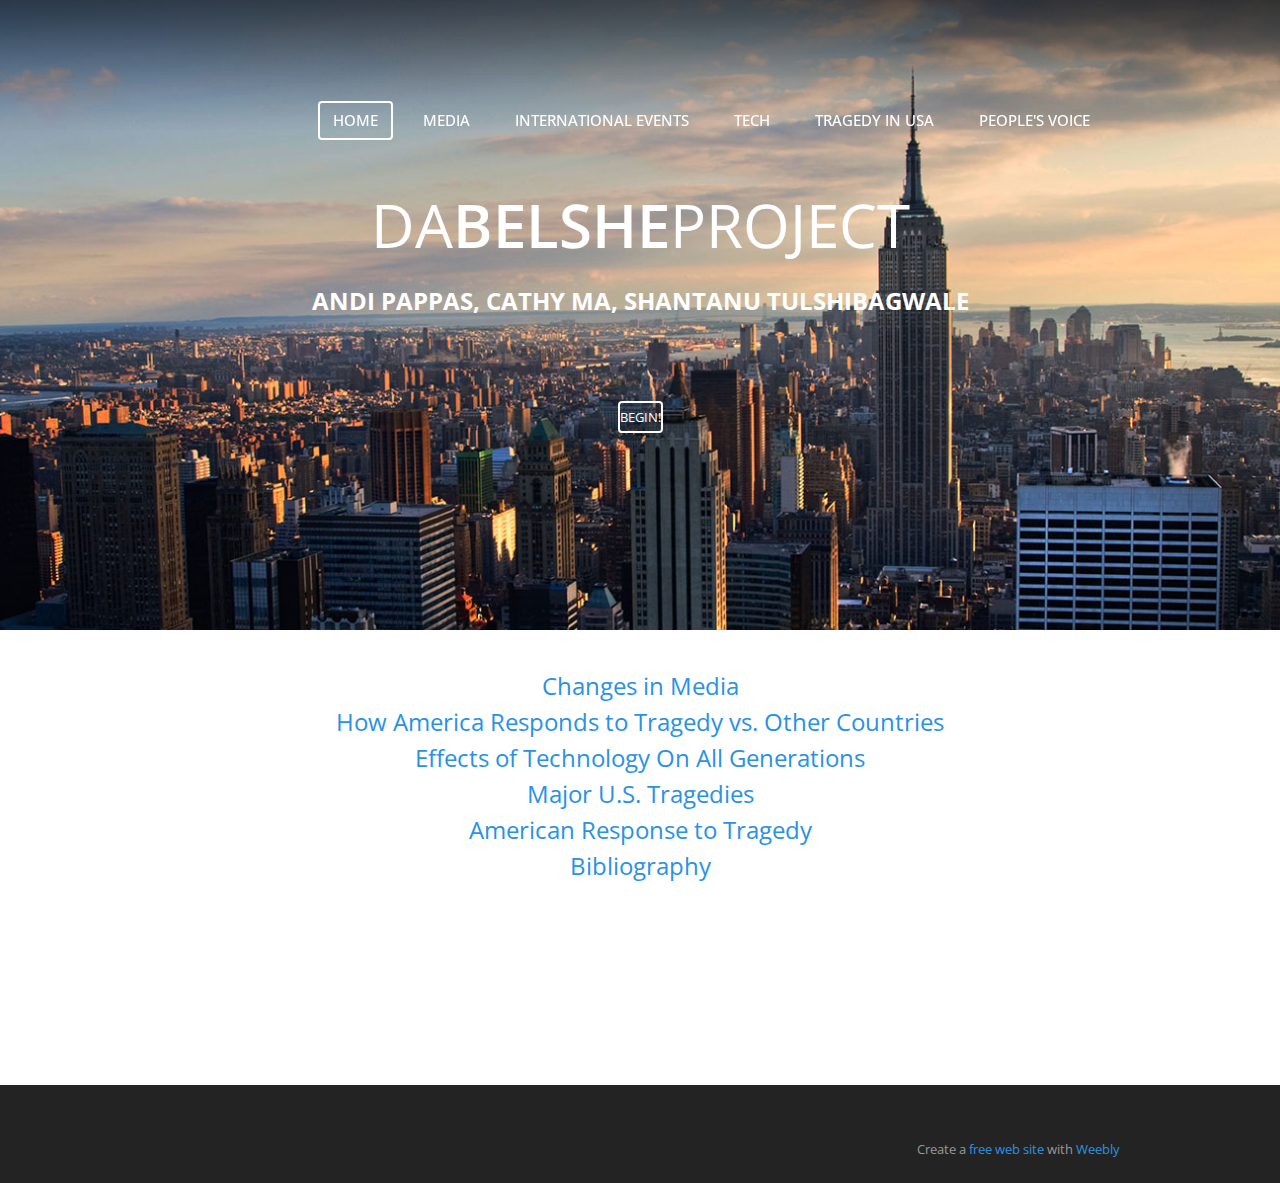
<file: index.html>
<!DOCTYPE html>
<html>
<head>
<title>DABELSHEPROJECT - Home</title>

<meta http-equiv="Content-Type" content="text/html; charset=utf-8"/>
    
<link rel="stylesheet" href="http://cdn2.editmysite.com/css/sites.css?buildTime=1400197188" type="text/css" /><link rel='stylesheet' type='text/css' href='http://cdn1.editmysite.com/editor/libraries/fancybox/fancybox.css?1400197188' />
<link rel='stylesheet' type='text/css' href='files/main_style.css?1400227958' title='wsite-theme-css' />
<link href='http://fonts.googleapis.com/css?family=Open+Sans:400,300,300italic,700,400italic,700italic' rel='stylesheet' type='text/css' />
<style type='text/css'>
.wsite-elements.wsite-not-footer div.paragraph, .wsite-elements.wsite-not-footer p, .wsite-elements.wsite-not-footer .product-block .product-title, .wsite-elements.wsite-not-footer .product-description, .wsite-elements.wsite-not-footer .wsite-form-field label, .wsite-elements.wsite-not-footer .wsite-form-field label, #wsite-content div.paragraph, #wsite-content p, #wsite-content .product-block .product-title, #wsite-content .product-description, #wsite-content .wsite-form-field label, #wsite-content .wsite-form-field label, .blog-sidebar div.paragraph, .blog-sidebar p, .blog-sidebar .wsite-form-field label, .blog-sidebar .wsite-form-field label {}
#wsite-content div.paragraph, #wsite-content p, #wsite-content .product-block .product-title, #wsite-content .product-description, #wsite-content .wsite-form-field label, #wsite-content .wsite-form-field label, .blog-sidebar div.paragraph, .blog-sidebar p, .blog-sidebar .wsite-form-field label, .blog-sidebar .wsite-form-field label {}
.wsite-elements.wsite-footer div.paragraph, .wsite-elements.wsite-footer p, .wsite-elements.wsite-footer .product-block .product-title, .wsite-elements.wsite-footer .product-description, .wsite-elements.wsite-footer .wsite-form-field label, .wsite-elements.wsite-footer .wsite-form-field label{}
.wsite-elements.wsite-not-footer h2, .wsite-elements.wsite-not-footer .product-long .product-title, .wsite-elements.wsite-not-footer .product-large .product-title, .wsite-elements.wsite-not-footer .product-small .product-title, #wsite-content h2, #wsite-content .product-long .product-title, #wsite-content .product-large .product-title, #wsite-content .product-small .product-title, .blog-sidebar h2 {}
#wsite-content h2, #wsite-content .product-long .product-title, #wsite-content .product-large .product-title, #wsite-content .product-small .product-title, .blog-sidebar h2 {}
.wsite-elements.wsite-footer h2, .wsite-elements.wsite-footer .product-long .product-title, .wsite-elements.wsite-footer .product-large .product-title, .wsite-elements.wsite-footer .product-small .product-title{}
#wsite-title {}
.wsite-menu-default a {font-size:15px !important;}
.wsite-menu a {}
.wsite-image div, .wsite-caption {}
.galleryCaptionInnerText {}
.fancybox-title {}
.wslide-caption-text {}
.wsite-phone {}
.wsite-headline {}
.wsite-headline-paragraph {}
.wsite-button-inner {}
.wsite-not-footer blockquote, #wsite-com-product-tab blockquote {}
.wsite-footer blockquote {}
.blog-header h2 a {}
h2.wsite-product-title {}
.wsite-product .wsite-product-price a {}
</style>

<script><!--
var STATIC_BASE = '//cdn1.editmysite.com/';
var STYLE_PREFIX = 'wsite';
//-->
</script>
<script src='https://ajax.googleapis.com/ajax/libs/jquery/1.7.2/jquery.min.js'></script>
<script src='http://cdn2.editmysite.com/js/site/main.js?buildTime=1400197188'></script>
<script>_W.relinquish && _W.relinquish()</script>
<script type='text/javascript'><!--
var IS_ARCHIVE=1;
(function(jQuery){
function initFlyouts(){initPublishedFlyoutMenus([{"id":"322590082280786181","title":"Home","url":"index.html","target":""},{"id":"537373618241369780","title":"MEDIA","url":"media.html","target":""},{"id":"687283689386291013","title":"INTERNATIONAL EVENTS","url":"international-events.html","target":""},{"id":"729617914899482386","title":"TECH","url":"tech.html","target":""},{"id":"580730896680311513","title":"TRAGEDY IN USA","url":"tragedy-in-usa.html","target":""},{"id":"659368412890163573","title":"PEOPLE'S VOICE","url":"peoples-voice.html","target":""}],"322590082280786181","<li><a href='#'>{{title}}<\/a><\/li>",'active',false)}
if (jQuery) {
if (jQuery.browser.msie && !window.flyoutMenusRefreshable) window.onload = initFlyouts;
else jQuery(initFlyouts);
}else{
if (Prototype.Browser.IE) window.onload = initFlyouts;
else document.observe('dom:loaded', initFlyouts);
}
})(window._W && _W.jQuery)
//-->
</script>
</head>
<body class='landing-page  wsite-theme-light wsite-page-index'>
<div id="header-wrap" class="wsite-background">
        <div id="menu-wrap">
            <table id="header" class="container">
                <tr>
                    <td id="logo"><span class='wsite-logo'><span class='wsite-title-placeholder'>&nbsp;</span><span style="display:none">DABELSHEPROJECT</span></span></td>                    
					<td class="nav"><ul class='wsite-menu-default'><li id='active'><a href='index.html'>Home</a></li><li id='pg537373618241369780'><a href='media.html'>MEDIA</a></li><li id='pg687283689386291013'><a href='international-events.html'>INTERNATIONAL EVENTS</a></li><li id='pg729617914899482386'><a href='tech.html'>TECH</a></li><li id='pg580730896680311513'><a href='tragedy-in-usa.html'>TRAGEDY IN USA</a></li><li id='pg659368412890163573'><a href='peoples-voice.html'>PEOPLE'S VOICE</a></li></ul></td>
					<!--<td class="search">{search}</td>-->
				</tr>
            </table>
		</div>
		<div class="banner-wrap">
			<div class="container">
				<div id="banner">
					<h2><span class='wsite-text wsite-headline'><span style="display: none;">﻿</span><span style="display: none;">﻿</span><span style="display: none;">﻿</span><span style="display: none;">﻿</span><span style="line-height: 0; display: none;">﻿</span><span style="font-weight: normal;">DA</span>BELSH<span style="line-height: 0; display: none;">﻿</span><span style="line-height: 0; display: none;">﻿</span>E<span style="font-weight: normal;">PROJECT</span><span style="line-height: 0; display: none;">﻿</span><span style="line-height: 0; display: none;">﻿</span><span style="line-height: 0; display: none;">﻿</span><span style="line-height: 0; display: none;">﻿</span></span></h2>
					<p><span class='wsite-text wsite-headline-paragraph'><font size="5"><span style="line-height: 40px;"><strong>Andi Pappas, Cathy Ma, Shantanu Tulshibagwale</strong></span></font></span></p>	
					<div class="button-wrap"><div style="text-align:center;"><div style="height: 40px; overflow: hidden;"></div>
<a class="wsite-button wsite-button-large wsite-button-highlight" href="media.html" >
<span class="wsite-button-inner">begin!</span>
</a>
<div style="height: 0px; overflow: hidden;"></div></div></div>
				</div>
			</div>
			
        </div><!-- end container -->
    </div><!-- end header-wrap -->  


    <div id="main-wrap">
        <div class="container">
   			<div id='wsite-content' class='wsite-elements wsite-not-footer'>
<div class="paragraph" style="text-align:center;"><a href="media.html" style="line-height: 1.5;" title=""><font size="5">Changes in Media</font></a><br /><font size="5"><a href="international-events.html" style="line-height: 1.5;" title="">How America Responds to Tragedy vs. Other Countries</a><br /><a href="tech.html" style="line-height: 1.5;" title="">Effects of Technology On All Generations</a><br /><a href="tragedy-in-usa.html" style="line-height: 1.5;" title="">Major U.S. Tragedies</a><br /><a href="peoples-voice.html" style="line-height: 1.5;" title="">American Response to Tragedy</a></font><br /><a href="bibliography.html" title=""><font size="5">Bibliography</font></a></div></div>

        </div><!-- end container -->
    </div><!-- end main-wrap -->

    <div id="footer-wrap">
        <div class="container">
       		Create a <a target="_top" href="http://www.weebly.com/">free web site</a> with <a target="_top" href="http://www.weebly.com/" title="free web site">Weebly</a>
        </div><!-- end container -->
    </div><!-- end footer-wrap -->
	
<script type="text/javascript" src="files/theme/custom.js"></script>

</body>
</html>
</file>
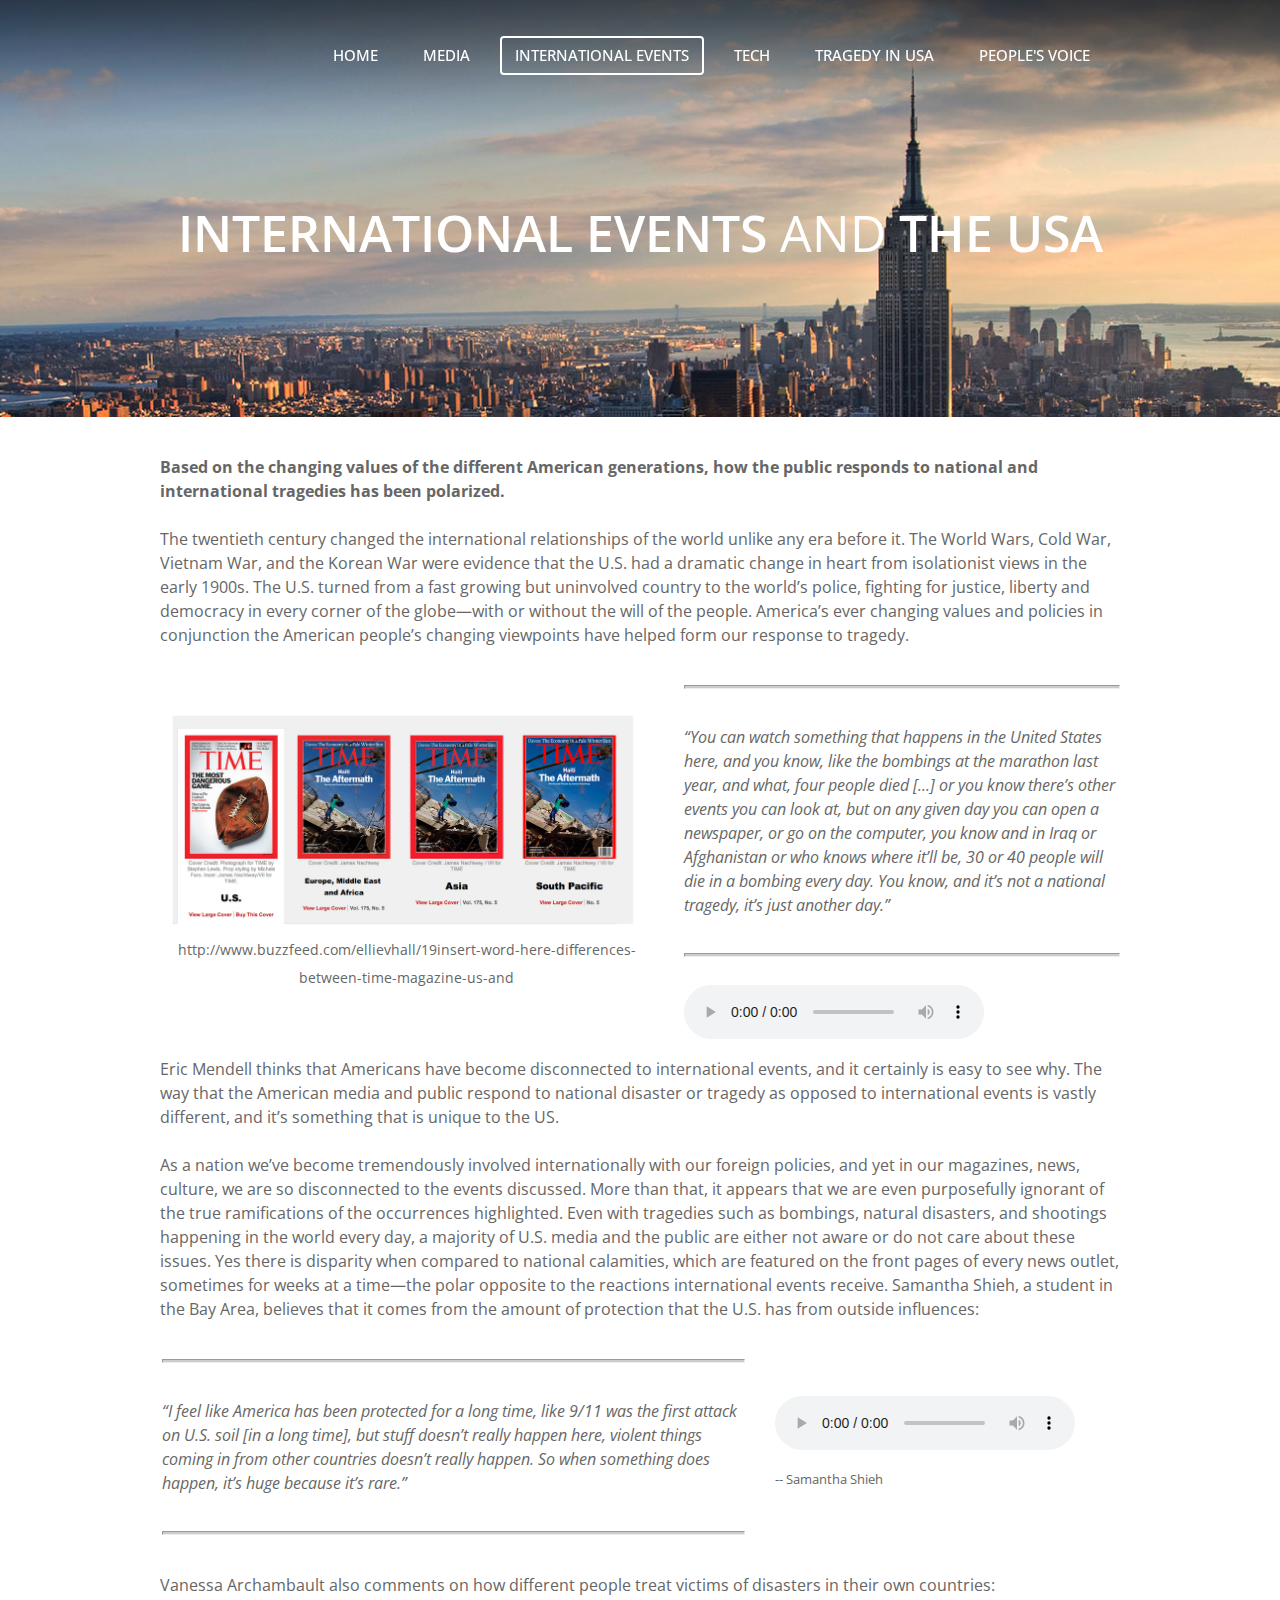
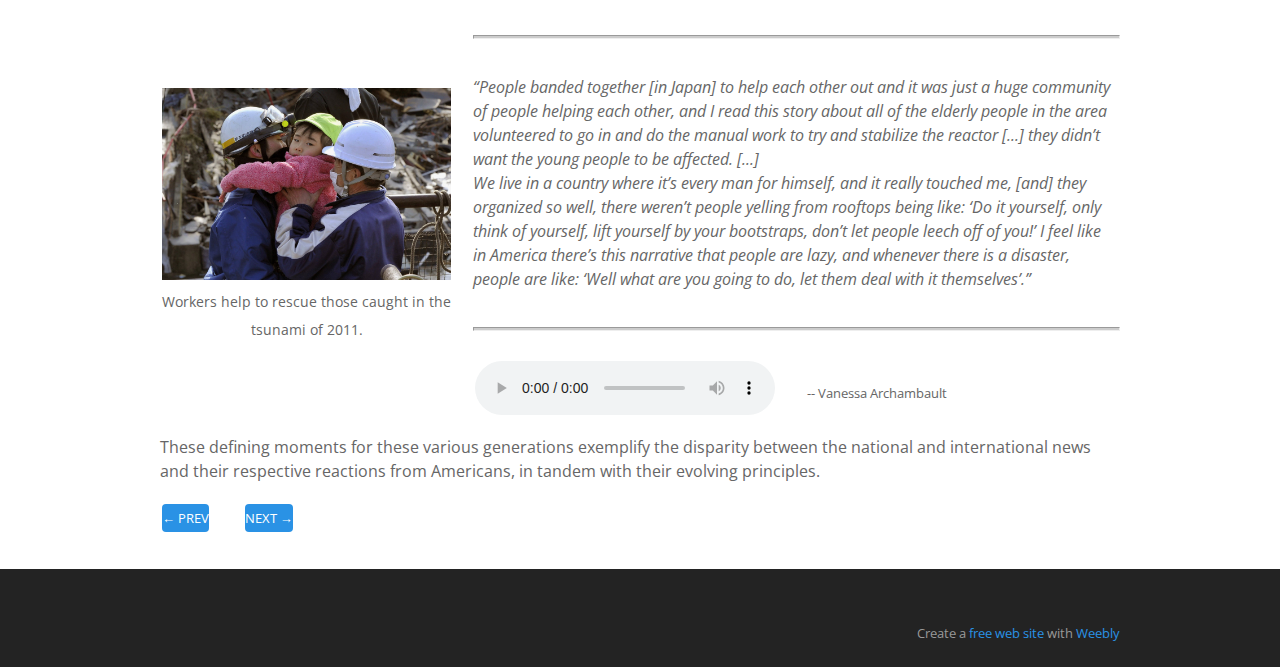
<file: international-events.html>
<!DOCTYPE html>
<html>
<head>
<title>INTERNATIONAL EVENTS - DABELSHEPROJECT</title>

<meta http-equiv="Content-Type" content="text/html; charset=utf-8"/>
    
<link rel="stylesheet" href="http://cdn2.editmysite.com/css/sites.css?buildTime=1400197188" type="text/css" /><link rel='stylesheet' type='text/css' href='http://cdn1.editmysite.com/editor/libraries/fancybox/fancybox.css?1400197188' />
<link rel='stylesheet' type='text/css' href='files/main_style.css?1400227958' title='wsite-theme-css' />
<link href='http://fonts.googleapis.com/css?family=Open+Sans:400,300,300italic,700,400italic,700italic' rel='stylesheet' type='text/css' />
<style type='text/css'>
.wsite-elements.wsite-not-footer div.paragraph, .wsite-elements.wsite-not-footer p, .wsite-elements.wsite-not-footer .product-block .product-title, .wsite-elements.wsite-not-footer .product-description, .wsite-elements.wsite-not-footer .wsite-form-field label, .wsite-elements.wsite-not-footer .wsite-form-field label, #wsite-content div.paragraph, #wsite-content p, #wsite-content .product-block .product-title, #wsite-content .product-description, #wsite-content .wsite-form-field label, #wsite-content .wsite-form-field label, .blog-sidebar div.paragraph, .blog-sidebar p, .blog-sidebar .wsite-form-field label, .blog-sidebar .wsite-form-field label {}
#wsite-content div.paragraph, #wsite-content p, #wsite-content .product-block .product-title, #wsite-content .product-description, #wsite-content .wsite-form-field label, #wsite-content .wsite-form-field label, .blog-sidebar div.paragraph, .blog-sidebar p, .blog-sidebar .wsite-form-field label, .blog-sidebar .wsite-form-field label {}
.wsite-elements.wsite-footer div.paragraph, .wsite-elements.wsite-footer p, .wsite-elements.wsite-footer .product-block .product-title, .wsite-elements.wsite-footer .product-description, .wsite-elements.wsite-footer .wsite-form-field label, .wsite-elements.wsite-footer .wsite-form-field label{}
.wsite-elements.wsite-not-footer h2, .wsite-elements.wsite-not-footer .product-long .product-title, .wsite-elements.wsite-not-footer .product-large .product-title, .wsite-elements.wsite-not-footer .product-small .product-title, #wsite-content h2, #wsite-content .product-long .product-title, #wsite-content .product-large .product-title, #wsite-content .product-small .product-title, .blog-sidebar h2 {}
#wsite-content h2, #wsite-content .product-long .product-title, #wsite-content .product-large .product-title, #wsite-content .product-small .product-title, .blog-sidebar h2 {}
.wsite-elements.wsite-footer h2, .wsite-elements.wsite-footer .product-long .product-title, .wsite-elements.wsite-footer .product-large .product-title, .wsite-elements.wsite-footer .product-small .product-title{}
#wsite-title {}
.wsite-menu-default a {font-size:15px !important;}
.wsite-menu a {}
.wsite-image div, .wsite-caption {}
.galleryCaptionInnerText {}
.fancybox-title {}
.wslide-caption-text {}
.wsite-phone {}
.wsite-headline {}
.wsite-headline-paragraph {}
.wsite-button-inner {}
.wsite-not-footer blockquote, #wsite-com-product-tab blockquote {}
.wsite-footer blockquote {}
.blog-header h2 a {}
h2.wsite-product-title {}
.wsite-product .wsite-product-price a {}
</style>

<script><!--
var STATIC_BASE = '//cdn1.editmysite.com/';
var STYLE_PREFIX = 'wsite';
//-->
</script>
<script src='https://ajax.googleapis.com/ajax/libs/jquery/1.7.2/jquery.min.js'></script>
<script src='http://cdn2.editmysite.com/js/site/main.js?buildTime=1400197188'></script>
<script>_W.relinquish && _W.relinquish()</script>
<script type='text/javascript'><!--
var IS_ARCHIVE=1;
(function(jQuery){
function initFlyouts(){initPublishedFlyoutMenus([{"id":"322590082280786181","title":"Home","url":"index.html","target":""},{"id":"537373618241369780","title":"MEDIA","url":"media.html","target":""},{"id":"687283689386291013","title":"INTERNATIONAL EVENTS","url":"international-events.html","target":""},{"id":"729617914899482386","title":"TECH","url":"tech.html","target":""},{"id":"580730896680311513","title":"TRAGEDY IN USA","url":"tragedy-in-usa.html","target":""},{"id":"659368412890163573","title":"PEOPLE'S VOICE","url":"peoples-voice.html","target":""}],"687283689386291013","<li><a href='#'>{{title}}<\/a><\/li>",'active',false)}
if (jQuery) {
if (jQuery.browser.msie && !window.flyoutMenusRefreshable) window.onload = initFlyouts;
else jQuery(initFlyouts);
}else{
if (Prototype.Browser.IE) window.onload = initFlyouts;
else document.observe('dom:loaded', initFlyouts);
}
})(window._W && _W.jQuery)
//-->
</script>
</head>
<body class='tall-header-page  wsite-theme-light wsite-page-international-events'>
<div id="header-wrap" class="wsite-background">
        <div id="menu-wrap">
            <table id="header" class="container">
                <tr>
                    <td id="logo"><span class='wsite-logo'><span class='wsite-title-placeholder'>&nbsp;</span><span style="display:none">DABELSHEPROJECT</span></span></td>                    
					<td class="nav"><ul class='wsite-menu-default'><li id='pg322590082280786181'><a href='index.html'>Home</a></li><li id='pg537373618241369780'><a href='media.html'>MEDIA</a></li><li id='active'><a href='international-events.html'>INTERNATIONAL EVENTS</a></li><li id='pg729617914899482386'><a href='tech.html'>TECH</a></li><li id='pg580730896680311513'><a href='tragedy-in-usa.html'>TRAGEDY IN USA</a></li><li id='pg659368412890163573'><a href='peoples-voice.html'>PEOPLE'S VOICE</a></li></ul></td>
					<!--<td class="search">{search}</td>-->
				</tr>
            </table>
		</div>
		
		<div class="banner-wrap">
			<div class="container">
				<div id="banner">
					<h2><span class='wsite-text wsite-headline'>international events<span style="font-weight: normal;"> and </span>the usa</span></h2>
				</div>
			</div>
			
        </div>
    </div><!-- end header-wrap --> 

    <div id="main-wrap">
        <div class="container">
   			<div id='wsite-content' class='wsite-elements wsite-not-footer'>
<div class="paragraph" style="text-align:left;"><strong>Based on the changing values of the different American generations, how the public responds to national and international tragedies has been polarized.</strong><br /><br />The twentieth century changed the international relationships of the world unlike any era before it. The World Wars, Cold War, Vietnam War, and the Korean War were evidence that the U.S. had a dramatic change in heart from isolationist views in the early 1900s. The U.S. turned from a fast growing but uninvolved country to the world&rsquo;s police, fighting for justice, liberty and democracy in every corner of the globe&mdash;with or without the will of the people. America&rsquo;s ever changing values and policies in conjunction the American people&rsquo;s changing viewpoints have helped form our response to tragedy.</div>

<div><div class="wsite-multicol"><div class='wsite-multicol-table-wrap' style='margin:0 -15px'>
<table class='wsite-multicol-table'>
<tbody class='wsite-multicol-tbody'>
<tr class='wsite-multicol-tr'>
<td class='wsite-multicol-col' style='width:52.834008097166%;padding:0 15px'>

<div><div class="wsite-image wsite-image-border-none " style="padding-top:10px;padding-bottom:10px;margin-left:0;margin-right:0;text-align:center">
<a>
<img src="uploads/2/6/9/3/26935003/9523315_orig.jpg" alt="Picture" style="width:100%;max-width:990px" />
</a>
<div style="display:block;font-size:90%"> http://www.buzzfeed.com/ellievhall/19insert-word-here-differences-between-time-magazine-us-and</div>
</div></div>

</td>
<td class='wsite-multicol-col' style='width:47.165991902834%;padding:0 15px'>

<div><div style="height: 20px; overflow: hidden; width: 100%;"></div>
<hr class="styled-hr" style="width:100%;"></hr>
<div style="height: 20px; overflow: hidden; width: 100%;"></div></div>

<div class="paragraph" style="text-align:left;"><em>&ldquo;You can watch something that happens in the United States here, and you know, like the bombings at the marathon last year, and what, four people died [...] or you know there&rsquo;s other events you can look at, but on any given day you can open a newspaper, or go on the computer, you know and in Iraq or Afghanistan or who knows where it&rsquo;ll be, 30 or 40 people will die in a bombing every day. You know, and it&rsquo;s not a national tragedy, it&rsquo;s just another day.&rdquo;</em><br /></div>

<div><div style="height: 20px; overflow: hidden; width: 100%;"></div>
<hr class="styled-hr" style="width:100%;"></hr>
<div style="height: 20px; overflow: hidden; width: 100%;"></div></div>

<div><div id="774979999443049095" align="left" style="width: 100%; overflow-y: hidden;" class="wcustomhtml"><audio controls>
<source src="https://dl.dropboxusercontent.com/s/5totrm86fwpz7ux/Eric1.m4a" type="audio/mp3">
</audio></div>



</div>

</td>
</tr>
</tbody>
</table>
</div></div></div>

<div class="paragraph" style="text-align:left;">Eric Mendell thinks that Americans have become disconnected to international events, and it certainly is easy to see why. The way that the American media and public respond to national disaster or tragedy as opposed to international events is vastly different, and it&rsquo;s something that is unique to the US.<br /><br />	As a nation we&rsquo;ve become tremendously involved internationally with our foreign policies, and yet in our magazines, news, culture, we are so disconnected to the events discussed. More than that, it appears that we are even purposefully ignorant of the true ramifications of the occurrences highlighted. Even with tragedies such as bombings, natural disasters, and shootings happening in the world every day, a majority of U.S. media and the public are either not aware or do not care about these issues. Yes there is disparity when compared to national calamities, which are featured on the front pages of every news outlet, sometimes for weeks at a time&mdash;the polar opposite to the reactions international events receive. Samantha Shieh, a student in the Bay Area, believes that it comes from the amount of protection that the U.S. has from outside influences:<br /></div>

<div><div class="wsite-multicol"><div class='wsite-multicol-table-wrap' style='margin:0 -15px'>
<table class='wsite-multicol-table'>
<tbody class='wsite-multicol-tbody'>
<tr class='wsite-multicol-tr'>
<td class='wsite-multicol-col' style='width:62.044534412955%;padding:0 15px'>

<div><div style="height: 20px; overflow: hidden; width: 100%;"></div>
<hr class="styled-hr" style="width:100%;"></hr>
<div style="height: 20px; overflow: hidden; width: 100%;"></div></div>

<div class="paragraph" style="text-align:left;"><em>&ldquo;I feel like America has been protected for a long time, like 9/11 was the first attack on U.S. soil [in a long time], but stuff doesn&rsquo;t really happen here, violent things coming in from other countries doesn&rsquo;t really happen. So when something does happen, it&rsquo;s huge because it&rsquo;s rare.&rdquo;</em><br /></div>

<div><div style="height: 20px; overflow: hidden; width: 100%;"></div>
<hr class="styled-hr" style="width:100%;"></hr>
<div style="height: 20px; overflow: hidden; width: 100%;"></div></div>

</td>
<td class='wsite-multicol-col' style='width:37.955465587045%;padding:0 15px'>

<div><div id="415434757491167344" align="left" style="width: 100%; overflow-y: hidden;" class="wcustomhtml"><audio controls>
  <source src="https://dl.dropboxusercontent.com/s/swtanxx9ygeqhya/Sam2.m4a" type="audio/mpeg">
</audio></div>



</div>

<div class="paragraph" style="text-align:left;"><font size="2">-- Samantha Shieh</font></div>

</td>
</tr>
</tbody>
</table>
</div></div></div>

<div class="paragraph" style="text-align:left;">Vanessa Archambault also comments on how different people treat victims of disasters in their own countries:<br /></div>

<div><div class="wsite-multicol"><div class='wsite-multicol-table-wrap' style='margin:0 -10px'>
<table class='wsite-multicol-table'>
<tbody class='wsite-multicol-tbody'>
<tr class='wsite-multicol-tr'>
<td class='wsite-multicol-col' style='width:31.732776617954%;padding:0 10px'>

<div><div class="wsite-image wsite-image-border-thin " style="padding-top:10px;padding-bottom:10px;margin-left:0;margin-right:0;text-align:center">
<a>
<img src="uploads/2/6/9/3/26935003/8216830_orig.jpg" alt="Picture" style="width:100%;max-width:1024px" />
</a>
<div style="display:block;font-size:90%">Workers help to rescue those caught in the tsunami of 2011.</div>
</div></div>

</td>
<td class='wsite-multicol-col' style='width:68.267223382046%;padding:0 10px'>

<div><div style="height: 20px; overflow: hidden; width: 100%;"></div>
<hr class="styled-hr" style="width:100%;"></hr>
<div style="height: 20px; overflow: hidden; width: 100%;"></div></div>

<div class="paragraph" style="text-align:left;"><em>&ldquo;People banded together [in Japan] to help each other out and it was just a huge community of people helping each other, and I read this story about all of the elderly people in the area volunteered to go in and do the manual work to try and stabilize the reactor [...] they didn&rsquo;t want the young people to be affected. [...]&nbsp;</em><br /><em style="font-size: 16px; line-height: 1.5;">We live in a country where it&rsquo;s every man for himself, and it really touched me, [and] they organized so well, there weren&rsquo;t people yelling from rooftops being like: &lsquo;Do it yourself, only think of yourself, lift yourself by your bootstraps, don&rsquo;t let people leech off of you!&rsquo; I feel like in America there&rsquo;s this narrative that people are lazy, and whenever there is a disaster, people are like: &lsquo;Well what are you going to do, let them deal with it themselves&rsquo;.&rdquo;</em></div>

<div><div style="height: 20px; overflow: hidden; width: 100%;"></div>
<hr class="styled-hr" style="width:100%;"></hr>
<div style="height: 20px; overflow: hidden; width: 100%;"></div></div>

<div><div class="wsite-multicol"><div class='wsite-multicol-table-wrap' style='margin:0 -15px'>
<table class='wsite-multicol-table'>
<tbody class='wsite-multicol-tbody'>
<tr class='wsite-multicol-tr'>
<td class='wsite-multicol-col' style='width:50%;padding:0 15px'>

<div><div id="869687333887579040" align="left" style="width: 100%; overflow-y: hidden;" class="wcustomhtml"><audio controls>
  <source src="https://dl.dropboxusercontent.com/s/ebekumi7qfg6s33/Vanessa%20Japan.mp3" type="audio/mpeg">
</audio></div>



</div>

</td>
<td class='wsite-multicol-col' style='width:50%;padding:0 15px'>

<div class="paragraph" style="text-align:left;"><font size="2">-- Vanessa Archambault</font></div>

</td>
</tr>
</tbody>
</table>
</div></div></div>

</td>
</tr>
</tbody>
</table>
</div></div></div>

<div class="paragraph" style="text-align:left;"><font size="3">These defining moments for these various generations exemplify the disparity between the national and international news and their respective reactions from Americans, in tandem with their evolving principles. </font><br /></div>

<div><div class="wsite-multicol"><div class='wsite-multicol-table-wrap' style='margin:0 -15px'>
<table class='wsite-multicol-table'>
<tbody class='wsite-multicol-tbody'>
<tr class='wsite-multicol-tr'>
<td class='wsite-multicol-col' style='width:50.877192982456%;padding:0 15px'>

<div style="text-align:left;"><div style="height: 10px; overflow: hidden;"></div>
<a class="wsite-button wsite-button-large wsite-button-normal" href="media.html" >
<span class="wsite-button-inner">← PRev</span>
</a>
<div style="height: 10px; overflow: hidden;"></div></div>

</td>
<td class='wsite-multicol-col' style='width:49.122807017544%;padding:0 15px'>

<div style="text-align:right;"><div style="height: 10px; overflow: hidden;"></div>
<a class="wsite-button wsite-button-large wsite-button-normal" href="tech.html" >
<span class="wsite-button-inner">Next →</span>
</a>
<div style="height: 10px; overflow: hidden;"></div></div>

</td>
</tr>
</tbody>
</table>
</div></div></div></div>

        </div><!-- end container -->
    </div><!-- end main-wrap -->

    <div id="footer-wrap">
        <div class="container">
       		Create a <a target="_top" href="http://www.weebly.com/">free web site</a> with <a target="_top" href="http://www.weebly.com/" title="free web site">Weebly</a>
        </div><!-- end container -->
    </div><!-- end footer-wrap -->

<script type="text/javascript" src="files/theme/custom.js"></script>

</body>
</html>
</file>
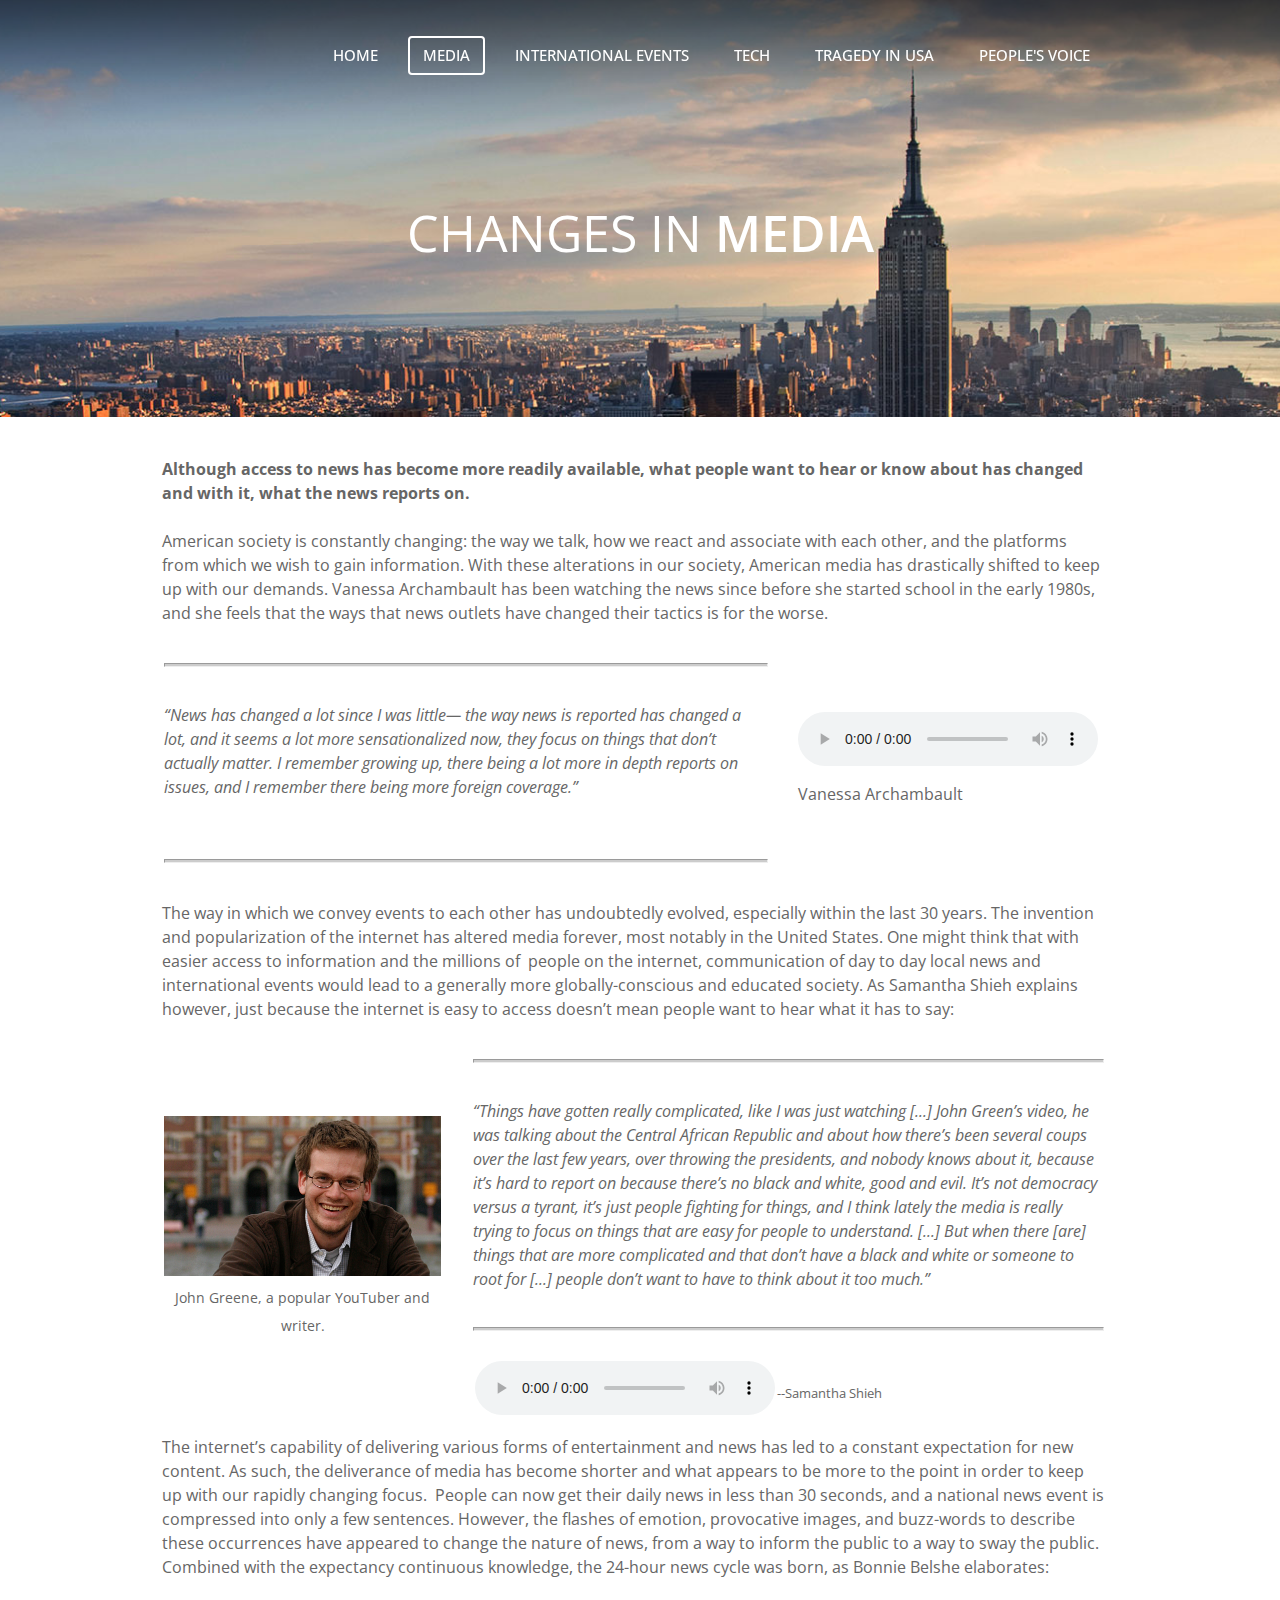
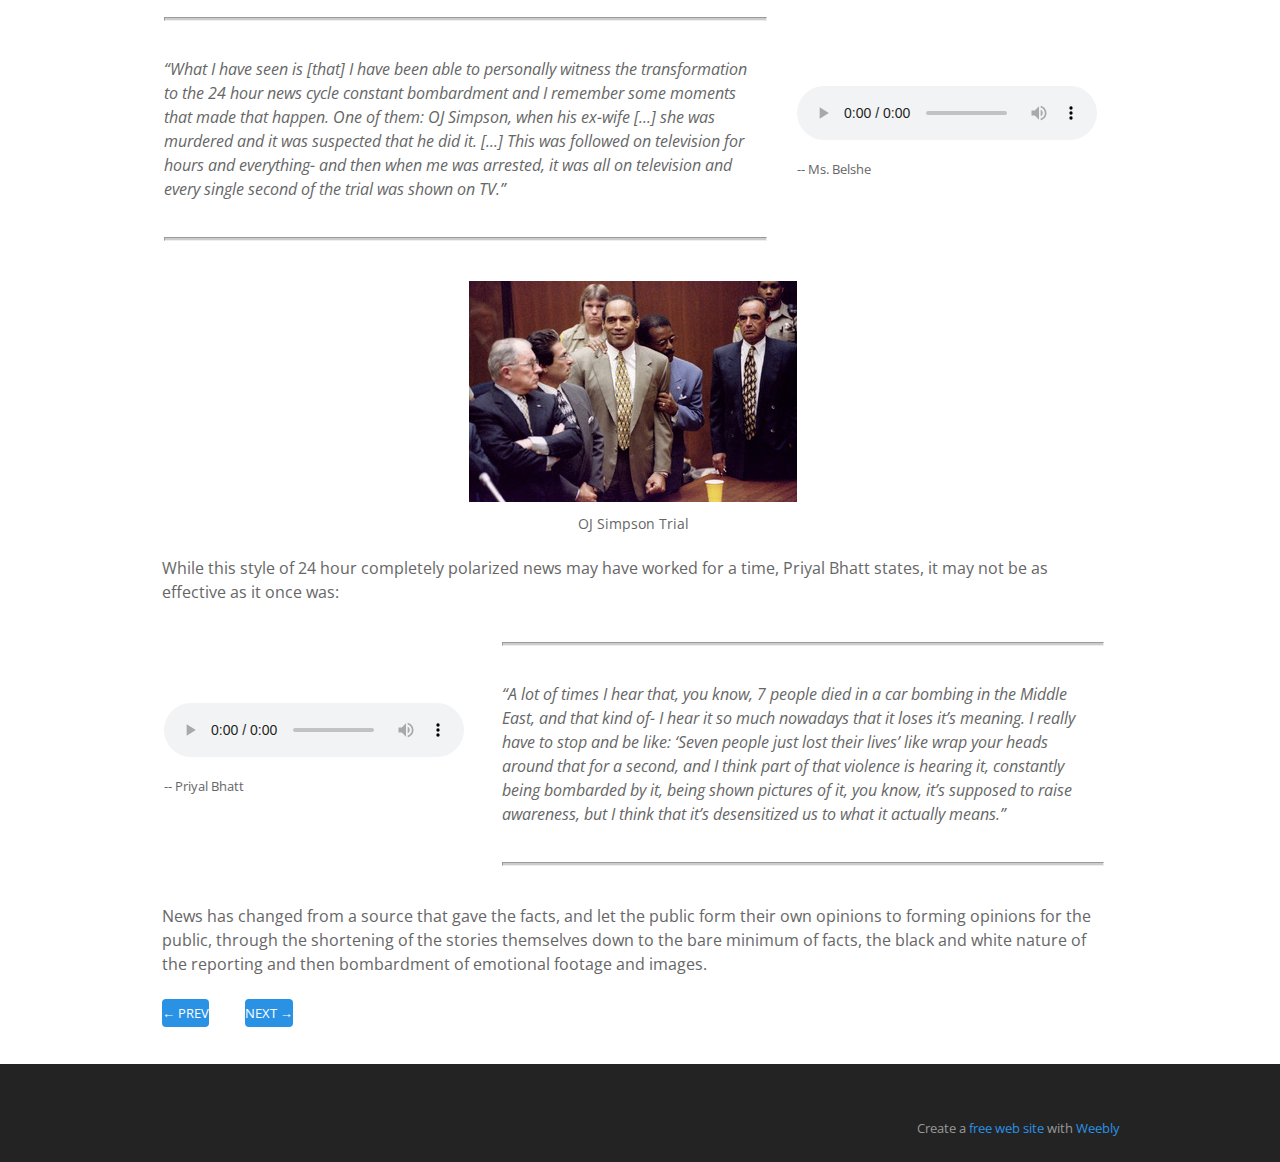
<file: media.html>
<!DOCTYPE html>
<html>
<head>
<title>MEDIA - DABELSHEPROJECT</title>

<meta http-equiv="Content-Type" content="text/html; charset=utf-8"/>
    
<link rel="stylesheet" href="http://cdn2.editmysite.com/css/sites.css?buildTime=1400197188" type="text/css" /><link rel='stylesheet' type='text/css' href='http://cdn1.editmysite.com/editor/libraries/fancybox/fancybox.css?1400197188' />
<link rel='stylesheet' type='text/css' href='files/main_style.css?1400227958' title='wsite-theme-css' />
<link href='http://fonts.googleapis.com/css?family=Open+Sans:400,300,300italic,700,400italic,700italic' rel='stylesheet' type='text/css' />
<style type='text/css'>
.wsite-elements.wsite-not-footer div.paragraph, .wsite-elements.wsite-not-footer p, .wsite-elements.wsite-not-footer .product-block .product-title, .wsite-elements.wsite-not-footer .product-description, .wsite-elements.wsite-not-footer .wsite-form-field label, .wsite-elements.wsite-not-footer .wsite-form-field label, #wsite-content div.paragraph, #wsite-content p, #wsite-content .product-block .product-title, #wsite-content .product-description, #wsite-content .wsite-form-field label, #wsite-content .wsite-form-field label, .blog-sidebar div.paragraph, .blog-sidebar p, .blog-sidebar .wsite-form-field label, .blog-sidebar .wsite-form-field label {}
#wsite-content div.paragraph, #wsite-content p, #wsite-content .product-block .product-title, #wsite-content .product-description, #wsite-content .wsite-form-field label, #wsite-content .wsite-form-field label, .blog-sidebar div.paragraph, .blog-sidebar p, .blog-sidebar .wsite-form-field label, .blog-sidebar .wsite-form-field label {}
.wsite-elements.wsite-footer div.paragraph, .wsite-elements.wsite-footer p, .wsite-elements.wsite-footer .product-block .product-title, .wsite-elements.wsite-footer .product-description, .wsite-elements.wsite-footer .wsite-form-field label, .wsite-elements.wsite-footer .wsite-form-field label{}
.wsite-elements.wsite-not-footer h2, .wsite-elements.wsite-not-footer .product-long .product-title, .wsite-elements.wsite-not-footer .product-large .product-title, .wsite-elements.wsite-not-footer .product-small .product-title, #wsite-content h2, #wsite-content .product-long .product-title, #wsite-content .product-large .product-title, #wsite-content .product-small .product-title, .blog-sidebar h2 {}
#wsite-content h2, #wsite-content .product-long .product-title, #wsite-content .product-large .product-title, #wsite-content .product-small .product-title, .blog-sidebar h2 {}
.wsite-elements.wsite-footer h2, .wsite-elements.wsite-footer .product-long .product-title, .wsite-elements.wsite-footer .product-large .product-title, .wsite-elements.wsite-footer .product-small .product-title{}
#wsite-title {}
.wsite-menu-default a {font-size:15px !important;}
.wsite-menu a {}
.wsite-image div, .wsite-caption {}
.galleryCaptionInnerText {}
.fancybox-title {}
.wslide-caption-text {}
.wsite-phone {}
.wsite-headline {}
.wsite-headline-paragraph {}
.wsite-button-inner {}
.wsite-not-footer blockquote, #wsite-com-product-tab blockquote {}
.wsite-footer blockquote {}
.blog-header h2 a {}
h2.wsite-product-title {}
.wsite-product .wsite-product-price a {}
</style>

<script><!--
var STATIC_BASE = '//cdn1.editmysite.com/';
var STYLE_PREFIX = 'wsite';
//-->
</script>
<script src='https://ajax.googleapis.com/ajax/libs/jquery/1.7.2/jquery.min.js'></script>
<script src='http://cdn2.editmysite.com/js/site/main.js?buildTime=1400197188'></script>
<script>_W.relinquish && _W.relinquish()</script>
<script type='text/javascript'><!--
var IS_ARCHIVE=1;
(function(jQuery){
function initFlyouts(){initPublishedFlyoutMenus([{"id":"322590082280786181","title":"Home","url":"index.html","target":""},{"id":"537373618241369780","title":"MEDIA","url":"media.html","target":""},{"id":"687283689386291013","title":"INTERNATIONAL EVENTS","url":"international-events.html","target":""},{"id":"729617914899482386","title":"TECH","url":"tech.html","target":""},{"id":"580730896680311513","title":"TRAGEDY IN USA","url":"tragedy-in-usa.html","target":""},{"id":"659368412890163573","title":"PEOPLE'S VOICE","url":"peoples-voice.html","target":""}],"537373618241369780","<li><a href='#'>{{title}}<\/a><\/li>",'active',false)}
if (jQuery) {
if (jQuery.browser.msie && !window.flyoutMenusRefreshable) window.onload = initFlyouts;
else jQuery(initFlyouts);
}else{
if (Prototype.Browser.IE) window.onload = initFlyouts;
else document.observe('dom:loaded', initFlyouts);
}
})(window._W && _W.jQuery)
//-->
</script>
</head>
<body class='tall-header-page  wsite-theme-light wsite-page-media'>
<div id="header-wrap" class="wsite-background">
        <div id="menu-wrap">
            <table id="header" class="container">
                <tr>
                    <td id="logo"><span class='wsite-logo'><span class='wsite-title-placeholder'>&nbsp;</span><span style="display:none">DABELSHEPROJECT</span></span></td>                    
					<td class="nav"><ul class='wsite-menu-default'><li id='pg322590082280786181'><a href='index.html'>Home</a></li><li id='active'><a href='media.html'>MEDIA</a></li><li id='pg687283689386291013'><a href='international-events.html'>INTERNATIONAL EVENTS</a></li><li id='pg729617914899482386'><a href='tech.html'>TECH</a></li><li id='pg580730896680311513'><a href='tragedy-in-usa.html'>TRAGEDY IN USA</a></li><li id='pg659368412890163573'><a href='peoples-voice.html'>PEOPLE'S VOICE</a></li></ul></td>
					<!--<td class="search">{search}</td>-->
				</tr>
            </table>
		</div>
		
		<div class="banner-wrap">
			<div class="container">
				<div id="banner">
					<h2><span class='wsite-text wsite-headline'><span style="font-weight: normal;">Changes in</span> Media</span></h2>
				</div>
			</div>
			
        </div>
    </div><!-- end header-wrap --> 

    <div id="main-wrap">
        <div class="container">
   			<div id='wsite-content' class='wsite-elements wsite-not-footer'>
<div><div class="wsite-multicol"><div class='wsite-multicol-table-wrap' style='margin:0 -0px'>
<table class='wsite-multicol-table'>
<tbody class='wsite-multicol-tbody'>
<tr class='wsite-multicol-tr'>
<td class='wsite-multicol-col' style='width:98.74739039666%;padding:0 0px'>

<div class="paragraph" style="text-align:left;"><strong>Although access to news has become more readily available, what people want to hear or know about has changed and with it, what the news reports on.</strong><br /><br />American society is constantly changing: the way we talk, how we react and associate with each other, and the platforms from which we wish to gain information. With these alterations in our society, American media has drastically shifted to keep up with our demands. Vanessa Archambault has been watching the news since before she started school in the early 1980s, and she feels that the ways that news outlets have changed their tactics is for the worse.<br /></div>

<div><div class="wsite-multicol"><div class='wsite-multicol-table-wrap' style='margin:0 -15px'>
<table class='wsite-multicol-table'>
<tbody class='wsite-multicol-tbody'>
<tr class='wsite-multicol-tr'>
<td class='wsite-multicol-col' style='width:65.400410677618%;padding:0 15px'>

<div><div style="height: 20px; overflow: hidden; width: 100%;"></div>
<hr class="styled-hr" style="width:100%;"></hr>
<div style="height: 20px; overflow: hidden; width: 100%;"></div></div>

<div class="paragraph" style="text-align:left;"><font size="3"><em>&ldquo;News has changed a lot since I was little&mdash; the way news is reported has changed a lot, and it seems a lot more sensationalized now, they focus on things that don&rsquo;t actually matter. I remember growing up, there being a lot more in depth reports on issues, and I remember there being more foreign coverage.&rdquo;</em><br /></font><span></span><br /></div>

<div><div style="height: 20px; overflow: hidden; width: 100%;"></div>
<hr class="styled-hr" style="width:100%;"></hr>
<div style="height: 20px; overflow: hidden; width: 100%;"></div></div>

</td>
<td class='wsite-multicol-col' style='width:34.599589322382%;padding:0 15px'>

<div><div id="537871469653840245" align="left" style="width: 100%; overflow-y: hidden;" class="wcustomhtml"><audio controls>
  <source src="https://dl.dropboxusercontent.com/s/2pdm465du1utu1q/Vanessa%20Sensationalization%20of%20Media.mp3" type="audio/mpeg">
</audio></div>



</div>

<div class="paragraph" style="text-align:left;">Vanessa Archambault&nbsp;</div>

</td>
</tr>
</tbody>
</table>
</div></div></div>

<div class="paragraph" style="text-align:left;">The way in which we convey events to each other has undoubtedly evolved, especially within the last 30 years. The invention and popularization of the internet has altered media forever, most notably in the United States. One might think that with easier access to information and the millions of &nbsp;people on the internet, communication of day to day local news and international events would lead to a generally more globally-conscious and educated society. As Samantha Shieh explains however, just because the internet is easy to access doesn&rsquo;t mean people want to hear what it has to say:<br /></div>

<div><div class="wsite-multicol"><div class='wsite-multicol-table-wrap' style='margin:0 -15px'>
<table class='wsite-multicol-table'>
<tbody class='wsite-multicol-tbody'>
<tr class='wsite-multicol-tr'>
<td class='wsite-multicol-col' style='width:31.827515400411%;padding:0 15px'>

<div><div class="wsite-image wsite-image-border-thin " style="padding-top:10px;padding-bottom:10px;margin-left:0;margin-right:0;text-align:center">
<a href='uploads/2/6/9/3/26935003/9142805_orig.png' rel='lightbox' onclick='if (!lightboxLoaded) return false'>
<img src="uploads/2/6/9/3/26935003/9142805_orig.png" alt="Picture" style="width:100%;max-width:1100px" />
</a>
<div style="display:block;font-size:90%">John Greene, a popular YouTuber and writer.</div>
</div></div>

</td>
<td class='wsite-multicol-col' style='width:68.172484599589%;padding:0 15px'>

<div><div style="height: 20px; overflow: hidden; width: 100%;"></div>
<hr class="styled-hr" style="width:100%;"></hr>
<div style="height: 20px; overflow: hidden; width: 100%;"></div></div>

<div class="paragraph" style="text-align:left;"><em>&ldquo;Things have gotten really complicated, like I was just watching [...] John Green&rsquo;s video, he was talking about the Central African Republic and about how there&rsquo;s been several coups over the last few years, over throwing the presidents, and nobody knows about it, because it&rsquo;s hard to report on because there&rsquo;s no black and white, good and evil. It&rsquo;s not democracy versus a tyrant, it&rsquo;s just people fighting for things, and I think lately the media is really trying to focus on things that are easy for people to understand. [...] But when there [are] things that are more complicated and that don&rsquo;t have a black and white or someone to root for [...] people don&rsquo;t want to have to think about it too much.&rdquo;</em><br /></div>

<div><div style="height: 20px; overflow: hidden; width: 100%;"></div>
<hr class="styled-hr" style="width:100%;"></hr>
<div style="height: 20px; overflow: hidden; width: 100%;"></div></div>

<div><div class="wsite-multicol"><div class='wsite-multicol-table-wrap' style='margin:0 -0px'>
<table class='wsite-multicol-table'>
<tbody class='wsite-multicol-tbody'>
<tr class='wsite-multicol-tr'>
<td class='wsite-multicol-col' style='width:50.632911392405%;padding:0 0px'>

<div><div id="258973264795470644" align="left" style="width: 100%; overflow-y: hidden;" class="wcustomhtml"><audio controls>
  <source src="https://dl.dropboxusercontent.com/s/t6resx0kn2dwsbo/Sam%20Quote.m4a" type="audio/mpeg">
</audio></div>



</div>

</td>
<td class='wsite-multicol-col' style='width:49.367088607595%;padding:0 0px'>

<div class="paragraph" style="text-align:left;"><font size="2">--Samantha Shieh</font></div>

</td>
</tr>
</tbody>
</table>
</div></div></div>

</td>
</tr>
</tbody>
</table>
</div></div></div>

<div class="paragraph" style="text-align:left;">The internet&rsquo;s capability of delivering various forms of entertainment and news has led to a constant expectation for new content. As such, the deliverance of media has become shorter and what appears to be more to the point in order to keep up with our rapidly changing focus. &nbsp;People can now get their daily news in less than 30 seconds, and a national news event is compressed into only a few sentences. However, the flashes of emotion, provocative images, and buzz-words to describe these occurrences have appeared to change the nature of news, from a way to inform the public to a way to sway the public. Combined with the expectancy continuous knowledge, the 24-hour news cycle was born, as Bonnie Belshe elaborates:<br /></div>

<div><div class="wsite-multicol"><div class='wsite-multicol-table-wrap' style='margin:0 -15px'>
<table class='wsite-multicol-table'>
<tbody class='wsite-multicol-tbody'>
<tr class='wsite-multicol-tr'>
<td class='wsite-multicol-col' style='width:65.297741273101%;padding:0 15px'>

<div><div style="height: 20px; overflow: hidden; width: 100%;"></div>
<hr class="styled-hr" style="width:100%;"></hr>
<div style="height: 20px; overflow: hidden; width: 100%;"></div></div>

<div class="paragraph" style="text-align:left;"><em>&ldquo;What I have seen is [that] I have been able to personally witness the transformation to the 24 hour news cycle constant bombardment and I remember some moments that made that happen. One of them: OJ Simpson, when his ex-wife [...] she was murdered and it was suspected that he did it. [...] This was followed on television for hours and everything- and then when me was arrested, it was all on television and every single second of the trial was shown on TV.&rdquo;</em><br /></div>

<div><div style="height: 20px; overflow: hidden; width: 100%;"></div>
<hr class="styled-hr" style="width:100%;"></hr>
<div style="height: 20px; overflow: hidden; width: 100%;"></div></div>

</td>
<td class='wsite-multicol-col' style='width:34.702258726899%;padding:0 15px'>

<div class="paragraph" style="text-align:left;"></div>

<div><div id="216057109190203278" align="left" style="width: 100%; overflow-y: hidden;" class="wcustomhtml"><audio controls>
  <source src="https://dl.dropboxusercontent.com/s/br07fbb64339tmb/Belshe%20OJ%20Simpson.mp3" type="audio/mpeg">
</audio></div>



</div>

<div class="paragraph" style="text-align:left;"><font size="2"><span style="line-height: 19.5px;">-- Ms. Belshe</span></font></div>

</td>
</tr>
</tbody>
</table>
</div></div></div>

<div><div class="wsite-image wsite-image-border-thin " style="padding-top:10px;padding-bottom:10px;margin-left:0;margin-right:0;text-align:center">
<a href='uploads/2/6/9/3/26935003/2458133_orig.jpg?328' rel='lightbox' onclick='if (!lightboxLoaded) return false'>
<img src="uploads/2/6/9/3/26935003/2458133.jpg?328" alt="Picture" style="width:auto;max-width:100%" />
</a>
<div style="display:block;font-size:90%">OJ Simpson Trial</div>
</div></div>

<div class="paragraph" style="text-align:left;">While this style of 24 hour completely polarized news may have worked for a time, Priyal Bhatt states, it may not be as effective as it once was:<br /></div>

<div><div class="wsite-multicol"><div class='wsite-multicol-table-wrap' style='margin:0 -15px'>
<table class='wsite-multicol-table'>
<tbody class='wsite-multicol-tbody'>
<tr class='wsite-multicol-tr'>
<td class='wsite-multicol-col' style='width:34.804928131417%;padding:0 15px'>

<div><div id="447060828877373879" align="left" style="width: 100%; overflow-y: hidden;" class="wcustomhtml"><audio controls>
<source src="https://dl.dropboxusercontent.com/s/ctfh0jdx3ho89he/Priyal%20Desensitization.mp3" type="audio/mpeg">
</audio></div>



</div>

<div class="paragraph" style="text-align:left;"><font size="2">-- Priyal Bhatt</font></div>

</td>
<td class='wsite-multicol-col' style='width:65.195071868583%;padding:0 15px'>

<div><div style="height: 20px; overflow: hidden; width: 100%;"></div>
<hr class="styled-hr" style="width:100%;"></hr>
<div style="height: 20px; overflow: hidden; width: 100%;"></div></div>

<div class="paragraph" style="text-align:left;"><em>&ldquo;A lot of times I hear that, you know, 7 people died in a car bombing in the Middle East, and that kind of- I hear it so much nowadays that it loses it&rsquo;s meaning. I really have to stop and be like: &lsquo;Seven people just lost their lives&rsquo; like wrap your heads around that for a second, and I think part of that violence is hearing it, constantly being bombarded by it, being shown pictures of it, you know, it&rsquo;s supposed to raise awareness, but I think that it&rsquo;s desensitized us to what it actually means.&rdquo;</em><br /></div>

<div><div style="height: 20px; overflow: hidden; width: 100%;"></div>
<hr class="styled-hr" style="width:100%;"></hr>
<div style="height: 20px; overflow: hidden; width: 100%;"></div></div>

</td>
</tr>
</tbody>
</table>
</div></div></div>

<div class="paragraph" style="text-align:left;">News has changed from a source that gave the facts, and let the public form their own opinions to forming opinions for the public, through the shortening of the stories themselves down to the bare minimum of facts, the black and white nature of the reporting and then bombardment of emotional footage and images.<br /></div>

</td>
<td class='wsite-multicol-col' style='width:1.2526096033403%;padding:0 0px'></td>
</tr>
</tbody>
</table>
</div></div></div>

<div><div class="wsite-multicol"><div class='wsite-multicol-table-wrap' style='margin:0 -15px'>
<table class='wsite-multicol-table'>
<tbody class='wsite-multicol-tbody'>
<tr class='wsite-multicol-tr'>
<td class='wsite-multicol-col' style='width:50.877192982456%;padding:0 15px'>

<div style="text-align:left;"><div style="height: 10px; overflow: hidden;"></div>
<a class="wsite-button wsite-button-large wsite-button-normal" href="index.html" >
<span class="wsite-button-inner">← PRev</span>
</a>
<div style="height: 10px; overflow: hidden;"></div></div>

</td>
<td class='wsite-multicol-col' style='width:49.122807017544%;padding:0 15px'>

<div style="text-align:right;"><div style="height: 10px; overflow: hidden;"></div>
<a class="wsite-button wsite-button-large wsite-button-normal" href="international-events.html" >
<span class="wsite-button-inner">Next →</span>
</a>
<div style="height: 10px; overflow: hidden;"></div></div>

</td>
</tr>
</tbody>
</table>
</div></div></div></div>

        </div><!-- end container -->
    </div><!-- end main-wrap -->

    <div id="footer-wrap">
        <div class="container">
       		Create a <a target="_top" href="http://www.weebly.com/">free web site</a> with <a target="_top" href="http://www.weebly.com/" title="free web site">Weebly</a>
        </div><!-- end container -->
    </div><!-- end footer-wrap -->

<script type="text/javascript" src="files/theme/custom.js"></script>

</body>
</html>
</file>
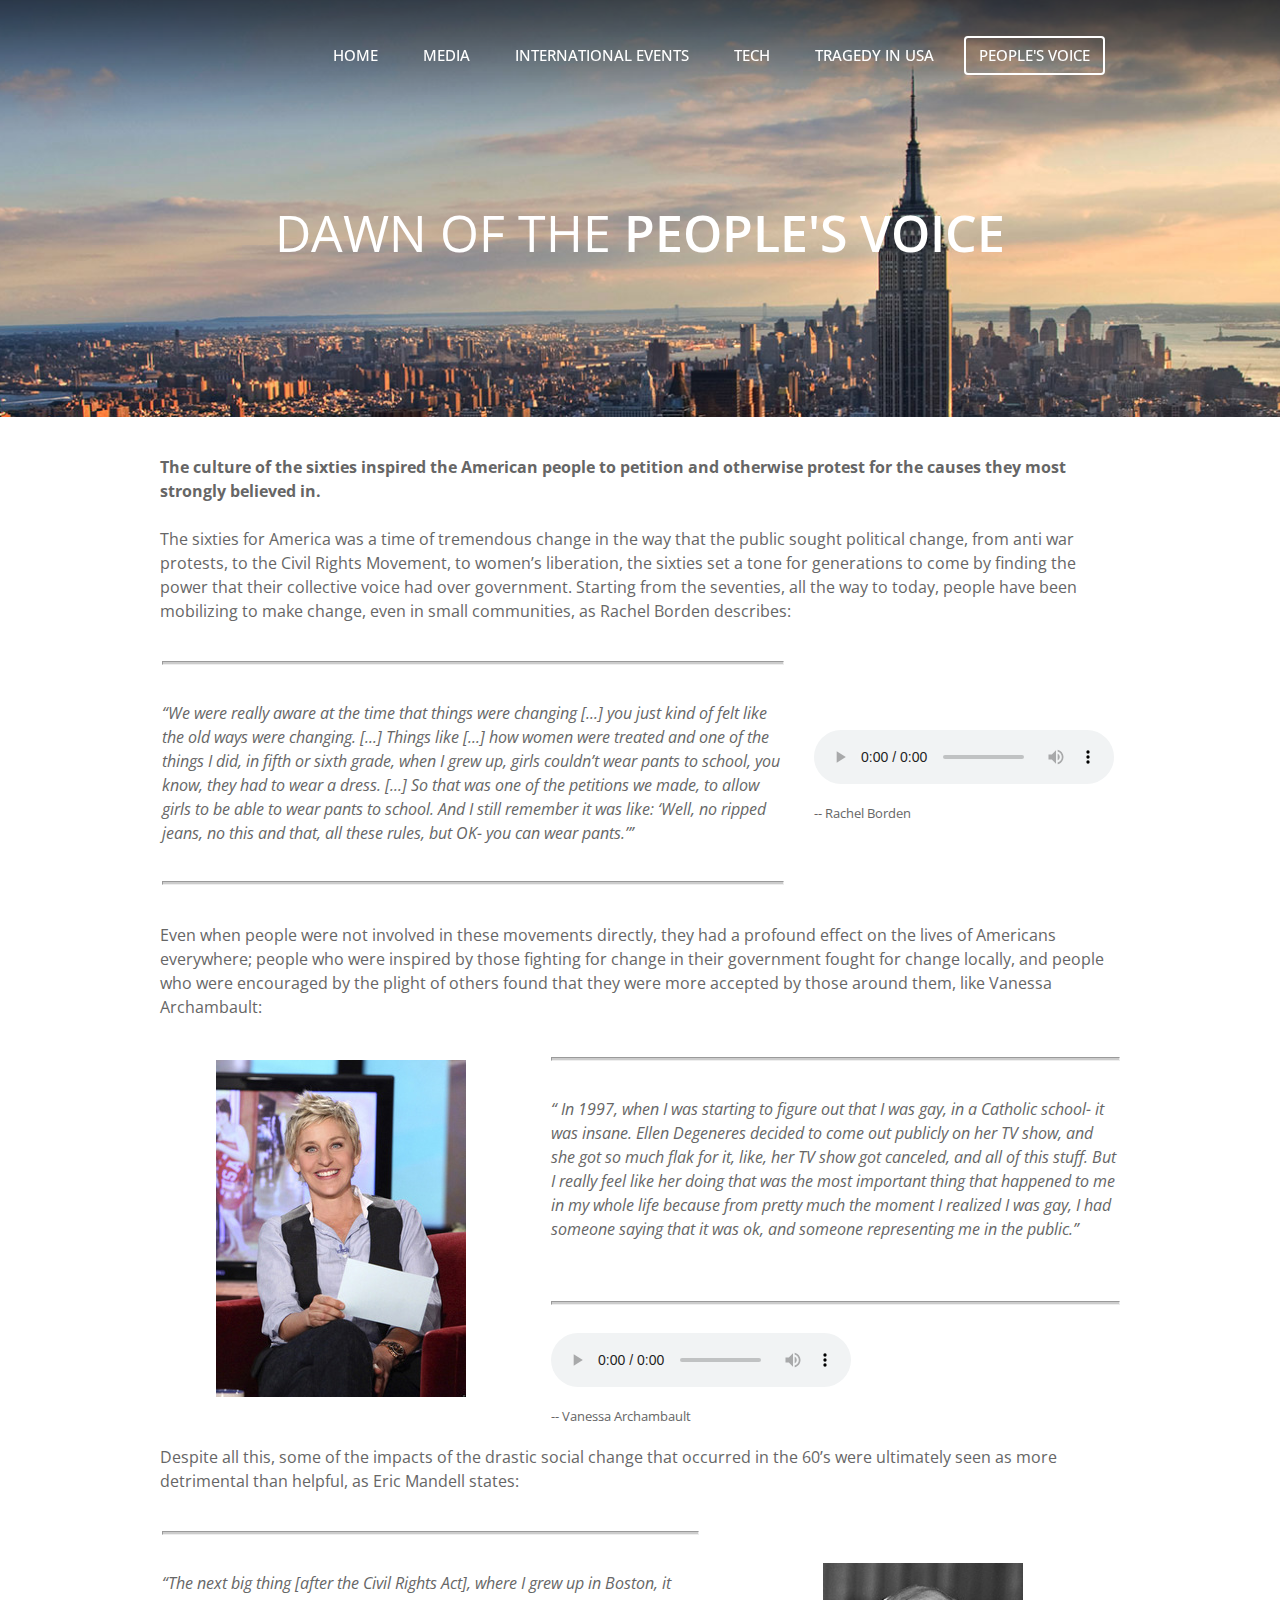
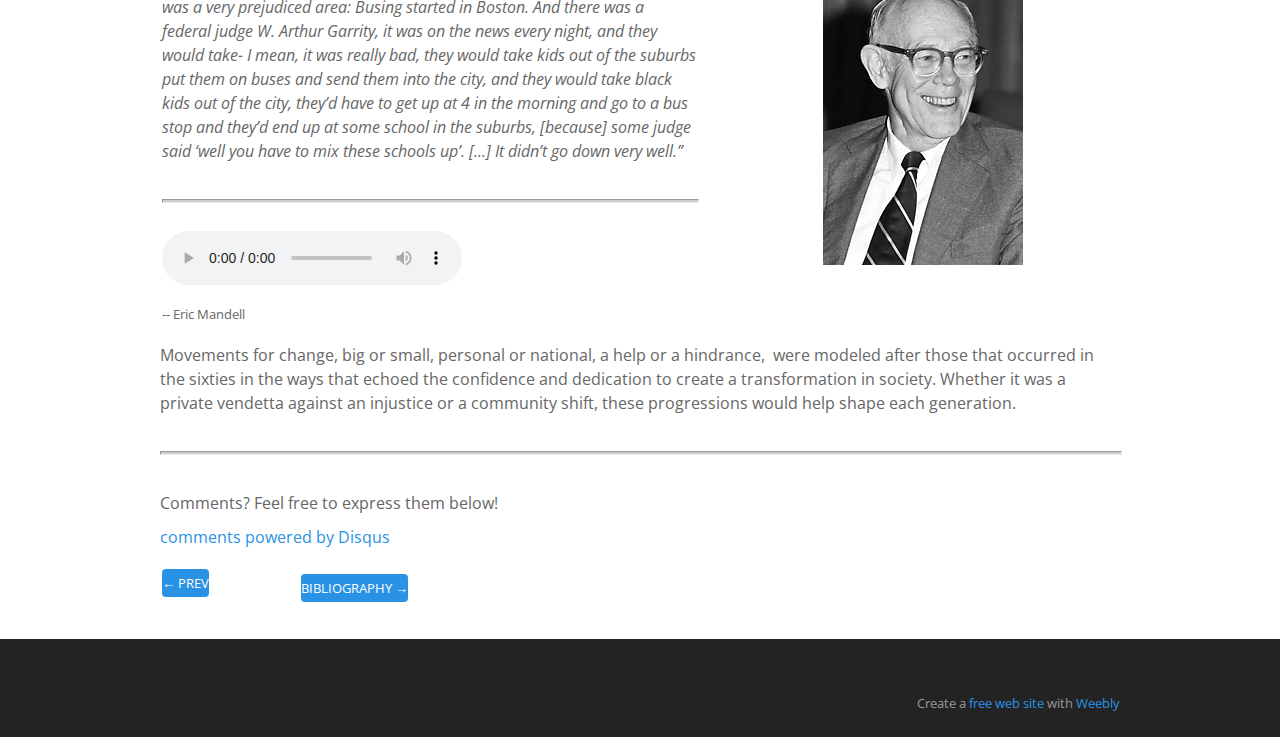
<file: peoples-voice.html>
<!DOCTYPE html>
<html>
<head>
<title>PEOPLE'S VOICE - DABELSHEPROJECT</title>

<meta http-equiv="Content-Type" content="text/html; charset=utf-8"/>
    
<link rel="stylesheet" href="http://cdn2.editmysite.com/css/sites.css?buildTime=1400197188" type="text/css" /><link rel='stylesheet' type='text/css' href='http://cdn1.editmysite.com/editor/libraries/fancybox/fancybox.css?1400197188' />
<link rel='stylesheet' type='text/css' href='files/main_style.css?1400227958' title='wsite-theme-css' />
<link href='http://fonts.googleapis.com/css?family=Open+Sans:400,300,300italic,700,400italic,700italic' rel='stylesheet' type='text/css' />
<style type='text/css'>
.wsite-elements.wsite-not-footer div.paragraph, .wsite-elements.wsite-not-footer p, .wsite-elements.wsite-not-footer .product-block .product-title, .wsite-elements.wsite-not-footer .product-description, .wsite-elements.wsite-not-footer .wsite-form-field label, .wsite-elements.wsite-not-footer .wsite-form-field label, #wsite-content div.paragraph, #wsite-content p, #wsite-content .product-block .product-title, #wsite-content .product-description, #wsite-content .wsite-form-field label, #wsite-content .wsite-form-field label, .blog-sidebar div.paragraph, .blog-sidebar p, .blog-sidebar .wsite-form-field label, .blog-sidebar .wsite-form-field label {}
#wsite-content div.paragraph, #wsite-content p, #wsite-content .product-block .product-title, #wsite-content .product-description, #wsite-content .wsite-form-field label, #wsite-content .wsite-form-field label, .blog-sidebar div.paragraph, .blog-sidebar p, .blog-sidebar .wsite-form-field label, .blog-sidebar .wsite-form-field label {}
.wsite-elements.wsite-footer div.paragraph, .wsite-elements.wsite-footer p, .wsite-elements.wsite-footer .product-block .product-title, .wsite-elements.wsite-footer .product-description, .wsite-elements.wsite-footer .wsite-form-field label, .wsite-elements.wsite-footer .wsite-form-field label{}
.wsite-elements.wsite-not-footer h2, .wsite-elements.wsite-not-footer .product-long .product-title, .wsite-elements.wsite-not-footer .product-large .product-title, .wsite-elements.wsite-not-footer .product-small .product-title, #wsite-content h2, #wsite-content .product-long .product-title, #wsite-content .product-large .product-title, #wsite-content .product-small .product-title, .blog-sidebar h2 {}
#wsite-content h2, #wsite-content .product-long .product-title, #wsite-content .product-large .product-title, #wsite-content .product-small .product-title, .blog-sidebar h2 {}
.wsite-elements.wsite-footer h2, .wsite-elements.wsite-footer .product-long .product-title, .wsite-elements.wsite-footer .product-large .product-title, .wsite-elements.wsite-footer .product-small .product-title{}
#wsite-title {}
.wsite-menu-default a {font-size:15px !important;}
.wsite-menu a {}
.wsite-image div, .wsite-caption {}
.galleryCaptionInnerText {}
.fancybox-title {}
.wslide-caption-text {}
.wsite-phone {}
.wsite-headline {}
.wsite-headline-paragraph {}
.wsite-button-inner {}
.wsite-not-footer blockquote, #wsite-com-product-tab blockquote {}
.wsite-footer blockquote {}
.blog-header h2 a {}
h2.wsite-product-title {}
.wsite-product .wsite-product-price a {}
</style>

<script><!--
var STATIC_BASE = '//cdn1.editmysite.com/';
var STYLE_PREFIX = 'wsite';
//-->
</script>
<script src='https://ajax.googleapis.com/ajax/libs/jquery/1.7.2/jquery.min.js'></script>
<script src='http://cdn2.editmysite.com/js/site/main.js?buildTime=1400197188'></script>
<script>_W.relinquish && _W.relinquish()</script>
<script type='text/javascript'><!--
var IS_ARCHIVE=1;
(function(jQuery){
function initFlyouts(){initPublishedFlyoutMenus([{"id":"322590082280786181","title":"Home","url":"index.html","target":""},{"id":"537373618241369780","title":"MEDIA","url":"media.html","target":""},{"id":"687283689386291013","title":"INTERNATIONAL EVENTS","url":"international-events.html","target":""},{"id":"729617914899482386","title":"TECH","url":"tech.html","target":""},{"id":"580730896680311513","title":"TRAGEDY IN USA","url":"tragedy-in-usa.html","target":""},{"id":"659368412890163573","title":"PEOPLE'S VOICE","url":"peoples-voice.html","target":""}],"659368412890163573","<li><a href='#'>{{title}}<\/a><\/li>",'active',false)}
if (jQuery) {
if (jQuery.browser.msie && !window.flyoutMenusRefreshable) window.onload = initFlyouts;
else jQuery(initFlyouts);
}else{
if (Prototype.Browser.IE) window.onload = initFlyouts;
else document.observe('dom:loaded', initFlyouts);
}
})(window._W && _W.jQuery)
//-->
</script>
</head>
<body class='tall-header-page  wsite-theme-light wsite-page-peoples-voice'>
<div id="header-wrap" class="wsite-background">
        <div id="menu-wrap">
            <table id="header" class="container">
                <tr>
                    <td id="logo"><span class='wsite-logo'><span class='wsite-title-placeholder'>&nbsp;</span><span style="display:none">DABELSHEPROJECT</span></span></td>                    
					<td class="nav"><ul class='wsite-menu-default'><li id='pg322590082280786181'><a href='index.html'>Home</a></li><li id='pg537373618241369780'><a href='media.html'>MEDIA</a></li><li id='pg687283689386291013'><a href='international-events.html'>INTERNATIONAL EVENTS</a></li><li id='pg729617914899482386'><a href='tech.html'>TECH</a></li><li id='pg580730896680311513'><a href='tragedy-in-usa.html'>TRAGEDY IN USA</a></li><li id='active'><a href='peoples-voice.html'>PEOPLE'S VOICE</a></li></ul></td>
					<!--<td class="search">{search}</td>-->
				</tr>
            </table>
		</div>
		
		<div class="banner-wrap">
			<div class="container">
				<div id="banner">
					<h2><span class='wsite-text wsite-headline'><span style="font-weight: normal;">Dawn of the</span> people's voice</span></h2>
				</div>
			</div>
			
        </div>
    </div><!-- end header-wrap --> 

    <div id="main-wrap">
        <div class="container">
   			<div id='wsite-content' class='wsite-elements wsite-not-footer'>
<div class="paragraph" style="text-align:left;"><strong>The culture of the sixties inspired the American people to petition and otherwise protest for the causes they most strongly believed in.<br /></strong><br />The sixties for America was a time of tremendous change in the way that the public sought political change, from anti war protests, to the Civil Rights Movement, to women&rsquo;s liberation, the sixties set a tone for generations to come by finding the power that their collective voice had over government. Starting from the seventies, all the way to today, people have been mobilizing to make change, even in small communities, as Rachel Borden describes:</div>

<div><div class="wsite-multicol"><div class='wsite-multicol-table-wrap' style='margin:0 -15px'>
<table class='wsite-multicol-table'>
<tbody class='wsite-multicol-tbody'>
<tr class='wsite-multicol-tr'>
<td class='wsite-multicol-col' style='width:66.093117408907%;padding:0 15px'>

<div><div style="height: 20px; overflow: hidden; width: 100%;"></div>
<hr class="styled-hr" style="width:100%;"></hr>
<div style="height: 20px; overflow: hidden; width: 100%;"></div></div>

<div class="paragraph" style="text-align:left;"><em>&ldquo;We were really aware at the time that things were changing [...] you just kind of felt like the old ways were changing. [...] Things like [...] how women were treated and one of the things I did, in fifth or sixth grade, when I grew up, girls couldn&rsquo;t wear pants to school, you know, they had to wear a dress. [...] So that was one of the petitions we made, to allow girls to be able to wear pants to school. And I still remember it was like: &lsquo;Well, no ripped jeans, no this and that, all these rules, but OK- you can wear pants.&rsquo;&rdquo;</em><br /></div>

<div><div style="height: 20px; overflow: hidden; width: 100%;"></div>
<hr class="styled-hr" style="width:100%;"></hr>
<div style="height: 20px; overflow: hidden; width: 100%;"></div></div>

</td>
<td class='wsite-multicol-col' style='width:33.906882591093%;padding:0 15px'>

<div class="paragraph" style="text-align:left;"></div>

<div><div id="167046687375116533" align="left" style="width: 100%; overflow-y: hidden;" class="wcustomhtml"><audio controls>
  <source src="https://dl.dropboxusercontent.com/s/i0047bnu3cpwucj/Borden%20Change.mp3" type="audio/mpeg">
</audio></div>



</div>

<div class="paragraph" style="text-align:left;"><font size="2">-- Rachel Borden</font></div>

</td>
</tr>
</tbody>
</table>
</div></div></div>

<div class="paragraph" style="text-align:left;">Even when people were not involved in these movements directly, they had a profound effect on the lives of Americans everywhere; people who were inspired by those fighting for change in their government fought for change locally, and people who were encouraged by the plight of others found that they were more accepted by those around them, like Vanessa Archambault:<br /></div>

<div><div class="wsite-multicol"><div class='wsite-multicol-table-wrap' style='margin:0 -15px'>
<table class='wsite-multicol-table'>
<tbody class='wsite-multicol-tbody'>
<tr class='wsite-multicol-tr'>
<td class='wsite-multicol-col' style='width:39.372469635628%;padding:0 15px'>

<div><div class="wsite-image wsite-image-border-thin " style="padding-top:10px;padding-bottom:10px;margin-left:0;margin-right:0;text-align:center">
<a href='uploads/2/6/9/3/26935003/8517_orig.jpg?251' rel='lightbox' onclick='if (!lightboxLoaded) return false'>
<img src="uploads/2/6/9/3/26935003/8517.jpg?251" alt="Picture" style="width:auto;max-width:100%" />
</a>
<div style="display:block;font-size:90%"></div>
</div></div>

</td>
<td class='wsite-multicol-col' style='width:60.627530364372%;padding:0 15px'>

<div><div style="height: 20px; overflow: hidden; width: 100%;"></div>
<hr class="styled-hr" style="width:100%;"></hr>
<div style="height: 20px; overflow: hidden; width: 100%;"></div></div>

<div class="paragraph" style="text-align:left;"><em>&ldquo; In 1997, when I was starting to figure out that I was gay, in a Catholic school- it was insane. Ellen Degeneres decided to come out publicly on her TV show, and she got so much flak for it, like, her TV show got canceled, and all of this stuff. But I really feel like her doing that was the most important thing that happened to me in my whole life because from pretty much the moment I realized I was gay, I had someone saying that it was ok, and someone representing me in the public.&rdquo;</em><br /><br /></div>

<div><div style="height: 20px; overflow: hidden; width: 100%;"></div>
<hr class="styled-hr" style="width:100%;"></hr>
<div style="height: 20px; overflow: hidden; width: 100%;"></div></div>

<div><div id="667617585349913231" align="left" style="width: 100%; overflow-y: hidden;" class="wcustomhtml"><audio controls>
  <source src="https://dl.dropboxusercontent.com/s/d1utumgeul3jnbl/Vanessa%20Coming%20Out.mp3" type="audio/mpeg">
</audio></div>



</div>

<div class="paragraph" style="text-align:left;"><font size="2">-- Vanessa Archambault</font></div>

</td>
</tr>
</tbody>
</table>
</div></div></div>

<div class="paragraph" style="text-align:left;">Despite all this, some of the impacts of the drastic social change that occurred in the 60&rsquo;s were ultimately seen as more detrimental than helpful, as Eric Mandell states:<br /></div>

<div><div class="wsite-multicol"><div class='wsite-multicol-table-wrap' style='margin:0 -15px'>
<table class='wsite-multicol-table'>
<tbody class='wsite-multicol-tbody'>
<tr class='wsite-multicol-tr'>
<td class='wsite-multicol-col' style='width:57.388663967611%;padding:0 15px'>

<div><div style="height: 20px; overflow: hidden; width: 100%;"></div>
<hr class="styled-hr" style="width:100%;"></hr>
<div style="height: 20px; overflow: hidden; width: 100%;"></div></div>

<div class="paragraph" style="text-align:left;"><em>&ldquo;The next big thing [after the Civil Rights Act], where I grew up in Boston, it was a very prejudiced area: Busing started in Boston. And there was a federal judge W. Arthur Garrity, it was on the news every night, and they would take- I mean, it was really bad, they would take kids out of the suburbs put them on buses and send them into the city, and they would take black kids out of the city, they&rsquo;d have to get up at 4 in the morning and go to a bus stop and they&rsquo;d end up at some school in the suburbs, [because] some judge said &lsquo;well you have to mix these schools up&rsquo;. [...] It didn&rsquo;t go down very well.&rdquo;</em><br /></div>

<div><div style="height: 20px; overflow: hidden; width: 100%;"></div>
<hr class="styled-hr" style="width:100%;"></hr>
<div style="height: 20px; overflow: hidden; width: 100%;"></div></div>

<div><div id="139979718616246148" align="left" style="width: 100%; overflow-y: hidden;" class="wcustomhtml"><audio controls>
  <source src="https://dl.dropboxusercontent.com/s/nrrzzb8u8zbr5ry/Eric5.m4a" type="audio/mpeg">
</audio></div>



</div>

<div class="paragraph" style="text-align:left;"><font size="2">-- Eric Mandell</font></div>

</td>
<td class='wsite-multicol-col' style='width:42.611336032389%;padding:0 15px'>

<div><div class="wsite-image wsite-image-border-thin " style="padding-top:10px;padding-bottom:10px;margin-left:0;margin-right:0;text-align:center">
<a href='uploads/2/6/9/3/26935003/1502254_orig.jpg' rel='lightbox' onclick='if (!lightboxLoaded) return false'>
<img src="uploads/2/6/9/3/26935003/1502254_orig.jpg" alt="Picture" style="width:100%;max-width:200px" />
</a>
<div style="display:block;font-size:90%"></div>
</div></div>

</td>
</tr>
</tbody>
</table>
</div></div></div>

<div class="paragraph" style="text-align:left;">Movements for change, big or small, personal or national, a help or a hindrance, &nbsp;were modeled after those that occurred in the sixties in the ways that echoed the confidence and dedication to create a transformation in society. Whether it was a private vendetta against an injustice or a community shift, these progressions would help shape each generation. <br /></div>

<div><div style="height: 20px; overflow: hidden; width: 100%;"></div>
<hr class="styled-hr" style="width:100%;"></hr>
<div style="height: 20px; overflow: hidden; width: 100%;"></div></div>

<div class="paragraph" style="text-align:left;">Comments? Feel free to express them below!</div>

<div><div id="492021019912608798" align="left" style="width: 100%; overflow-y: hidden;" class="wcustomhtml">  <div id="disqus_thread"></div>
    <script type="text/javascript">
        /* * * CONFIGURATION VARIABLES: EDIT BEFORE PASTING INTO YOUR WEBPAGE * * */
        var disqus_shortname = 'dabelsheproject'; // required: replace example with your forum shortname

        /* * * DON'T EDIT BELOW THIS LINE * * */
        (function() {
            var dsq = document.createElement('script'); dsq.type = 'text/javascript'; dsq.async = true;
            dsq.src = '//' + disqus_shortname + '.disqus.com/embed.js';
            (document.getElementsByTagName('head')[0] || document.getElementsByTagName('body')[0]).appendChild(dsq);
        })();
    </script>
    <noscript>Please enable JavaScript to view the <a href="http://disqus.com/?ref_noscript">comments powered by Disqus.</a></noscript>
    <a href="http://disqus.com" class="dsq-brlink">comments powered by <span class="logo-disqus">Disqus</span></a>
    </div>



</div>

<div><div class="wsite-multicol"><div class='wsite-multicol-table-wrap' style='margin:0 -15px'>
<table class='wsite-multicol-table'>
<tbody class='wsite-multicol-tbody'>
<tr class='wsite-multicol-tr'>
<td class='wsite-multicol-col' style='width:50%;padding:0 15px'>

<div style="text-align:left;"><div style="height: 10px; overflow: hidden;"></div>
<a class="wsite-button wsite-button-large wsite-button-normal" href="tragedy-in-usa.html" >
<span class="wsite-button-inner">← PREV</span>
</a>
<div style="height: 10px; overflow: hidden;"></div></div>

</td>
<td class='wsite-multicol-col' style='width:50%;padding:0 15px'>

<div style="text-align:right;"><div style="height: 20px; overflow: hidden;"></div>
<a class="wsite-button wsite-button-small wsite-button-normal" href="bibliography.html" >
<span class="wsite-button-inner">Bibliography →</span>
</a>
<div style="height: 10px; overflow: hidden;"></div></div>

</td>
</tr>
</tbody>
</table>
</div></div></div></div>

        </div><!-- end container -->
    </div><!-- end main-wrap -->

    <div id="footer-wrap">
        <div class="container">
       		Create a <a target="_top" href="http://www.weebly.com/">free web site</a> with <a target="_top" href="http://www.weebly.com/" title="free web site">Weebly</a>
        </div><!-- end container -->
    </div><!-- end footer-wrap -->

<script type="text/javascript" src="files/theme/custom.js"></script>

</body>
</html>
</file>
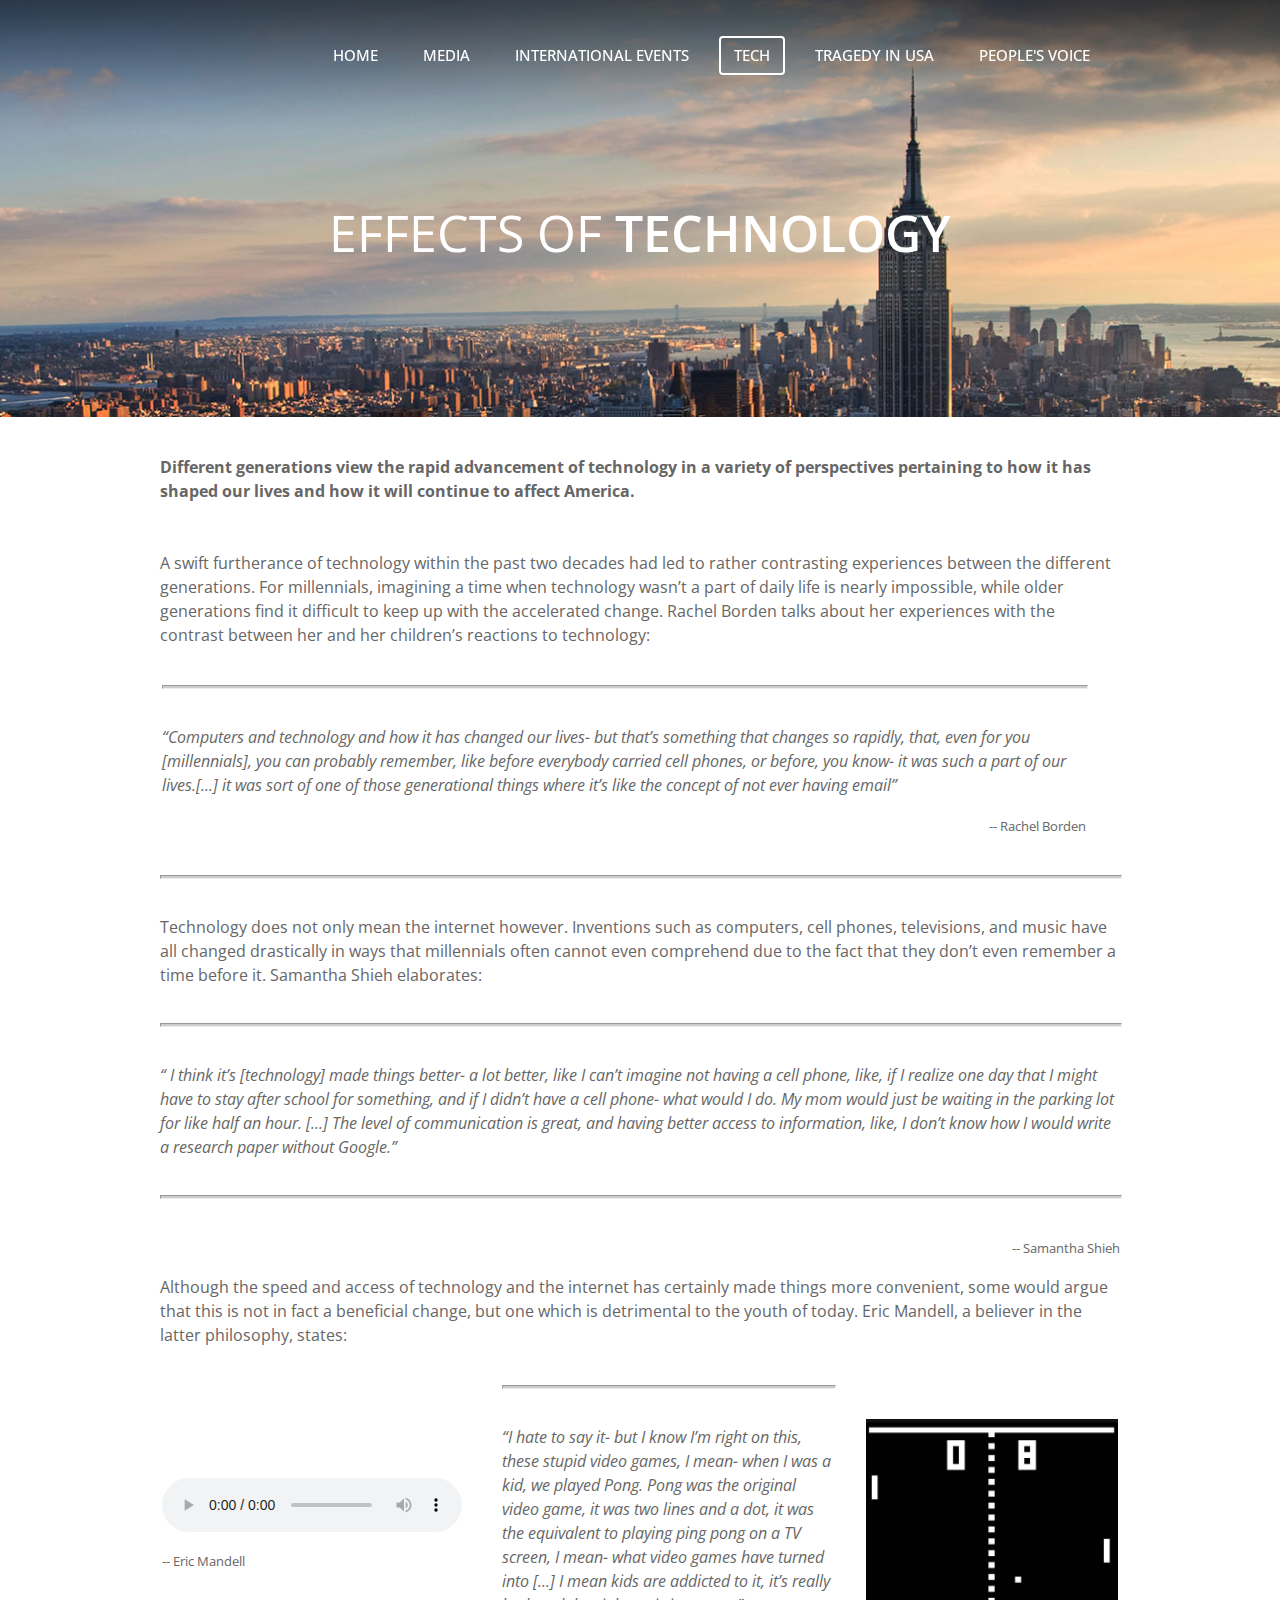
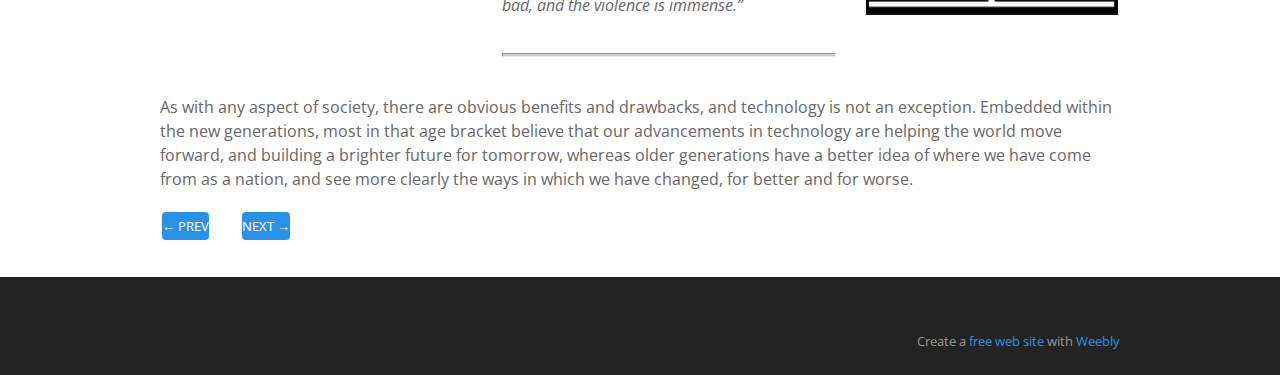
<file: tech.html>
<!DOCTYPE html>
<html>
<head>
<title>TECH - DABELSHEPROJECT</title>

<meta http-equiv="Content-Type" content="text/html; charset=utf-8"/>
    
<link rel="stylesheet" href="http://cdn2.editmysite.com/css/sites.css?buildTime=1400197188" type="text/css" /><link rel='stylesheet' type='text/css' href='http://cdn1.editmysite.com/editor/libraries/fancybox/fancybox.css?1400197188' />
<link rel='stylesheet' type='text/css' href='files/main_style.css?1400227958' title='wsite-theme-css' />
<link href='http://fonts.googleapis.com/css?family=Open+Sans:400,300,300italic,700,400italic,700italic' rel='stylesheet' type='text/css' />
<style type='text/css'>
.wsite-elements.wsite-not-footer div.paragraph, .wsite-elements.wsite-not-footer p, .wsite-elements.wsite-not-footer .product-block .product-title, .wsite-elements.wsite-not-footer .product-description, .wsite-elements.wsite-not-footer .wsite-form-field label, .wsite-elements.wsite-not-footer .wsite-form-field label, #wsite-content div.paragraph, #wsite-content p, #wsite-content .product-block .product-title, #wsite-content .product-description, #wsite-content .wsite-form-field label, #wsite-content .wsite-form-field label, .blog-sidebar div.paragraph, .blog-sidebar p, .blog-sidebar .wsite-form-field label, .blog-sidebar .wsite-form-field label {}
#wsite-content div.paragraph, #wsite-content p, #wsite-content .product-block .product-title, #wsite-content .product-description, #wsite-content .wsite-form-field label, #wsite-content .wsite-form-field label, .blog-sidebar div.paragraph, .blog-sidebar p, .blog-sidebar .wsite-form-field label, .blog-sidebar .wsite-form-field label {}
.wsite-elements.wsite-footer div.paragraph, .wsite-elements.wsite-footer p, .wsite-elements.wsite-footer .product-block .product-title, .wsite-elements.wsite-footer .product-description, .wsite-elements.wsite-footer .wsite-form-field label, .wsite-elements.wsite-footer .wsite-form-field label{}
.wsite-elements.wsite-not-footer h2, .wsite-elements.wsite-not-footer .product-long .product-title, .wsite-elements.wsite-not-footer .product-large .product-title, .wsite-elements.wsite-not-footer .product-small .product-title, #wsite-content h2, #wsite-content .product-long .product-title, #wsite-content .product-large .product-title, #wsite-content .product-small .product-title, .blog-sidebar h2 {}
#wsite-content h2, #wsite-content .product-long .product-title, #wsite-content .product-large .product-title, #wsite-content .product-small .product-title, .blog-sidebar h2 {}
.wsite-elements.wsite-footer h2, .wsite-elements.wsite-footer .product-long .product-title, .wsite-elements.wsite-footer .product-large .product-title, .wsite-elements.wsite-footer .product-small .product-title{}
#wsite-title {}
.wsite-menu-default a {font-size:15px !important;}
.wsite-menu a {}
.wsite-image div, .wsite-caption {}
.galleryCaptionInnerText {}
.fancybox-title {}
.wslide-caption-text {}
.wsite-phone {}
.wsite-headline {}
.wsite-headline-paragraph {}
.wsite-button-inner {}
.wsite-not-footer blockquote, #wsite-com-product-tab blockquote {}
.wsite-footer blockquote {}
.blog-header h2 a {}
h2.wsite-product-title {}
.wsite-product .wsite-product-price a {}
</style>

<script><!--
var STATIC_BASE = '//cdn1.editmysite.com/';
var STYLE_PREFIX = 'wsite';
//-->
</script>
<script src='https://ajax.googleapis.com/ajax/libs/jquery/1.7.2/jquery.min.js'></script>
<script src='http://cdn2.editmysite.com/js/site/main.js?buildTime=1400197188'></script>
<script>_W.relinquish && _W.relinquish()</script>
<script type='text/javascript'><!--
var IS_ARCHIVE=1;
(function(jQuery){
function initFlyouts(){initPublishedFlyoutMenus([{"id":"322590082280786181","title":"Home","url":"index.html","target":""},{"id":"537373618241369780","title":"MEDIA","url":"media.html","target":""},{"id":"687283689386291013","title":"INTERNATIONAL EVENTS","url":"international-events.html","target":""},{"id":"729617914899482386","title":"TECH","url":"tech.html","target":""},{"id":"580730896680311513","title":"TRAGEDY IN USA","url":"tragedy-in-usa.html","target":""},{"id":"659368412890163573","title":"PEOPLE'S VOICE","url":"peoples-voice.html","target":""}],"729617914899482386","<li><a href='#'>{{title}}<\/a><\/li>",'active',false)}
if (jQuery) {
if (jQuery.browser.msie && !window.flyoutMenusRefreshable) window.onload = initFlyouts;
else jQuery(initFlyouts);
}else{
if (Prototype.Browser.IE) window.onload = initFlyouts;
else document.observe('dom:loaded', initFlyouts);
}
})(window._W && _W.jQuery)
//-->
</script>
</head>
<body class='tall-header-page  wsite-theme-light wsite-page-tech'>
<div id="header-wrap" class="wsite-background">
        <div id="menu-wrap">
            <table id="header" class="container">
                <tr>
                    <td id="logo"><span class='wsite-logo'><span class='wsite-title-placeholder'>&nbsp;</span><span style="display:none">DABELSHEPROJECT</span></span></td>                    
					<td class="nav"><ul class='wsite-menu-default'><li id='pg322590082280786181'><a href='index.html'>Home</a></li><li id='pg537373618241369780'><a href='media.html'>MEDIA</a></li><li id='pg687283689386291013'><a href='international-events.html'>INTERNATIONAL EVENTS</a></li><li id='active'><a href='tech.html'>TECH</a></li><li id='pg580730896680311513'><a href='tragedy-in-usa.html'>TRAGEDY IN USA</a></li><li id='pg659368412890163573'><a href='peoples-voice.html'>PEOPLE'S VOICE</a></li></ul></td>
					<!--<td class="search">{search}</td>-->
				</tr>
            </table>
		</div>
		
		<div class="banner-wrap">
			<div class="container">
				<div id="banner">
					<h2><span class='wsite-text wsite-headline'><span style="font-weight: normal;">Effects of </span>technology</span></h2>
				</div>
			</div>
			
        </div>
    </div><!-- end header-wrap --> 

    <div id="main-wrap">
        <div class="container">
   			<div id='wsite-content' class='wsite-elements wsite-not-footer'>
<div class="paragraph" style="text-align:left;"><strong>Different generations view the rapid advancement of technology in a variety of perspectives pertaining to how it has shaped our lives and how it will continue to affect America.</strong><br /><br /><br />A swift furtherance of technology within the past two decades had led to rather contrasting experiences between the different generations. For millennials, imagining a time when technology wasn&rsquo;t a part of daily life is nearly impossible, while older generations find it difficult to keep up with the accelerated change. Rachel Borden talks about her experiences with the contrast between her and her children&rsquo;s reactions to technology:</div>

<div><div class="wsite-multicol"><div class='wsite-multicol-table-wrap' style='margin:0 -15px'>
<table class='wsite-multicol-table'>
<tbody class='wsite-multicol-tbody'>
<tr class='wsite-multicol-tr'>
<td class='wsite-multicol-col' style='width:97.722672064777%;padding:0 15px'>

<div><div style="height: 20px; overflow: hidden; width: 100%;"></div>
<hr class="styled-hr" style="width:100%;"></hr>
<div style="height: 20px; overflow: hidden; width: 100%;"></div></div>

<div class="paragraph" style="text-align:left;"><em>&ldquo;Computers and technology and how it has changed our lives- but that&rsquo;s something that changes so rapidly, that, even for you [millennials], you can probably remember, like before everybody carried cell phones, or before, you know- it was such a part of our lives.[...] it was sort of one of those generational things where it&rsquo;s like the concept of not ever having email&rdquo;</em></div>

<div class="paragraph" style="text-align:right;"><font size="2">-- Rachel Borden</font></div>

</td>
<td class='wsite-multicol-col' style='width:2.2773279352227%;padding:0 15px'></td>
</tr>
</tbody>
</table>
</div></div></div>

<div><div style="height: 20px; overflow: hidden; width: 100%;"></div>
<hr class="styled-hr" style="width:100%;"></hr>
<div style="height: 20px; overflow: hidden; width: 100%;"></div></div>

<div class="paragraph" style="text-align:left;"><span style="line-height: 1.5;">Technology does not only mean the internet however. Inventions such as computers, cell phones, televisions, and music have all changed drastically in ways that millennials often cannot even comprehend due to the fact that they don&rsquo;t even remember a time before it. Samantha Shieh elaborates:</span><br /></div>

<div><div style="height: 20px; overflow: hidden; width: 100%;"></div>
<hr class="styled-hr" style="width:100%;"></hr>
<div style="height: 20px; overflow: hidden; width: 100%;"></div></div>

<div class="paragraph" style="text-align:left;"><em>&ldquo; I think it&rsquo;s [technology] made things better- a lot better, like I can&rsquo;t imagine not having a cell phone, like, if I realize one day that I might have to stay after school for something, and if I didn&rsquo;t have a cell phone- what would I do. My mom would just be waiting in the parking lot for like half an hour. [...] The level of communication is great, and having better access to information, like, I don&rsquo;t know how I would write a research paper without Google.&rdquo;</em></div>

<div><div style="height: 20px; overflow: hidden; width: 100%;"></div>
<hr class="styled-hr" style="width:100%;"></hr>
<div style="height: 20px; overflow: hidden; width: 100%;"></div></div>

<div class="paragraph" style="text-align:right;"><font size="2">-- Samantha Shieh</font></div>

<div class="paragraph" style="text-align:left;">Although the speed and access of technology and the internet has certainly made things more convenient, some would argue that this is not in fact a beneficial change, but one which is detrimental to the youth of today. Eric Mandell, a believer in the latter philosophy, states:</div>

<div><div class="wsite-multicol"><div class='wsite-multicol-table-wrap' style='margin:0 -15px'>
<table class='wsite-multicol-table'>
<tbody class='wsite-multicol-tbody'>
<tr class='wsite-multicol-tr'>
<td class='wsite-multicol-col' style='width:34.40690644638%;padding:0 15px'>

<div class="paragraph" style="text-align:left;"></div>

<div><div id="776103187630714209" align="left" style="width: 100%; overflow-y: hidden;" class="wcustomhtml"><audio controls>
<source src="https://dl.dropboxusercontent.com/s/lw2ilb5hulwnmtt/Eric2.mp3" type="audio/mpeg">
</audio></div>



</div>

<div class="paragraph" style="text-align:left;"><font size="2">-- Eric Mandell</font></div>

</td>
<td class='wsite-multicol-col' style='width:36.83562925436%;padding:0 15px'>

<div><div style="height: 20px; overflow: hidden; width: 100%;"></div>
<hr class="styled-hr" style="width:100%;"></hr>
<div style="height: 20px; overflow: hidden; width: 100%;"></div></div>

<div class="paragraph" style="text-align:left;"><em>&ldquo;I hate to say it- but I know I&rsquo;m right on this, these stupid video games, I mean- when I was a kid, we played Pong. Pong was the original video game, it was two lines and a dot, it was the equivalent to playing ping pong on a TV screen, I mean- what video games have turned into [...] I mean kids are addicted to it, it&rsquo;s really bad, and the violence is immense.&rdquo;</em><br /></div>

<div><div style="height: 20px; overflow: hidden; width: 100%;"></div>
<hr class="styled-hr" style="width:100%;"></hr>
<div style="height: 20px; overflow: hidden; width: 100%;"></div></div>

</td>
<td class='wsite-multicol-col' style='width:28.75746429926%;padding:0 15px'>

<div><div class="wsite-image wsite-image-border-thin " style="padding-top:10px;padding-bottom:10px;margin-left:0;margin-right:0;text-align:center">
<a>
<img src="uploads/2/6/9/3/26935003/178833756.jpeg" alt="Picture" style="width:100%;max-width:531px" />
</a>
<div style="display:block;font-size:90%"></div>
</div></div>

</td>
</tr>
</tbody>
</table>
</div></div></div>

<div class="paragraph" style="text-align:left;">As with any aspect of society, there are obvious benefits and drawbacks, and technology is not an exception. Embedded within the new generations, most in that age bracket believe that our advancements in technology are helping the world move forward, and building a brighter future for tomorrow, whereas older generations have a better idea of where we have come from as a nation, and see more clearly the ways in which we have changed, for better and for worse.</div>

<div><div class="wsite-multicol"><div class='wsite-multicol-table-wrap' style='margin:0 -15px'>
<table class='wsite-multicol-table'>
<tbody class='wsite-multicol-tbody'>
<tr class='wsite-multicol-tr'>
<td class='wsite-multicol-col' style='width:50%;padding:0 15px'>

<div style="text-align:left;"><div style="height: 10px; overflow: hidden;"></div>
<a class="wsite-button wsite-button-large wsite-button-normal" href="international-events.html" >
<span class="wsite-button-inner">← PREV</span>
</a>
<div style="height: 10px; overflow: hidden;"></div></div>

</td>
<td class='wsite-multicol-col' style='width:50%;padding:0 15px'>

<div style="text-align:right;"><div style="height: 10px; overflow: hidden;"></div>
<a class="wsite-button wsite-button-large wsite-button-normal" href="tragedy-in-usa.html" >
<span class="wsite-button-inner">Next →</span>
</a>
<div style="height: 10px; overflow: hidden;"></div></div>

</td>
</tr>
</tbody>
</table>
</div></div></div></div>

        </div><!-- end container -->
    </div><!-- end main-wrap -->

    <div id="footer-wrap">
        <div class="container">
       		Create a <a target="_top" href="http://www.weebly.com/">free web site</a> with <a target="_top" href="http://www.weebly.com/" title="free web site">Weebly</a>
        </div><!-- end container -->
    </div><!-- end footer-wrap -->

<script type="text/javascript" src="files/theme/custom.js"></script>

</body>
</html>
</file>
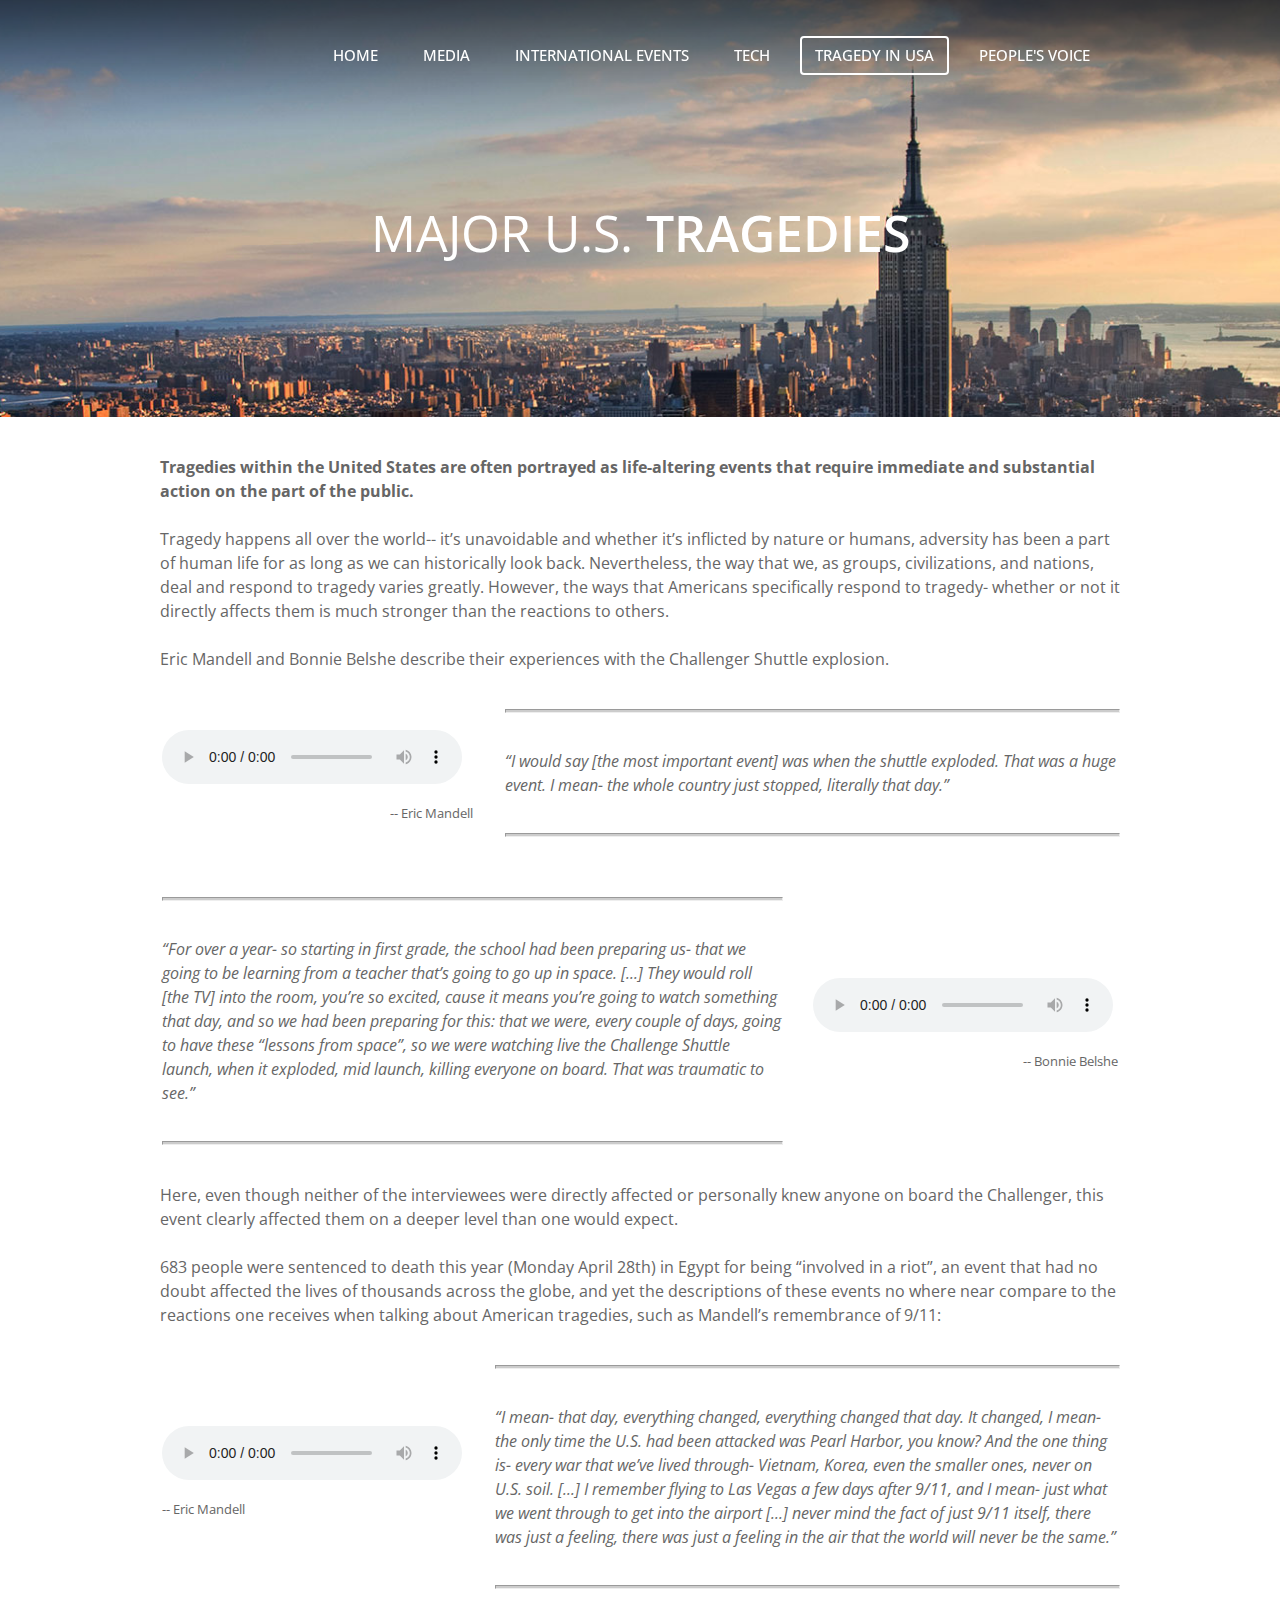
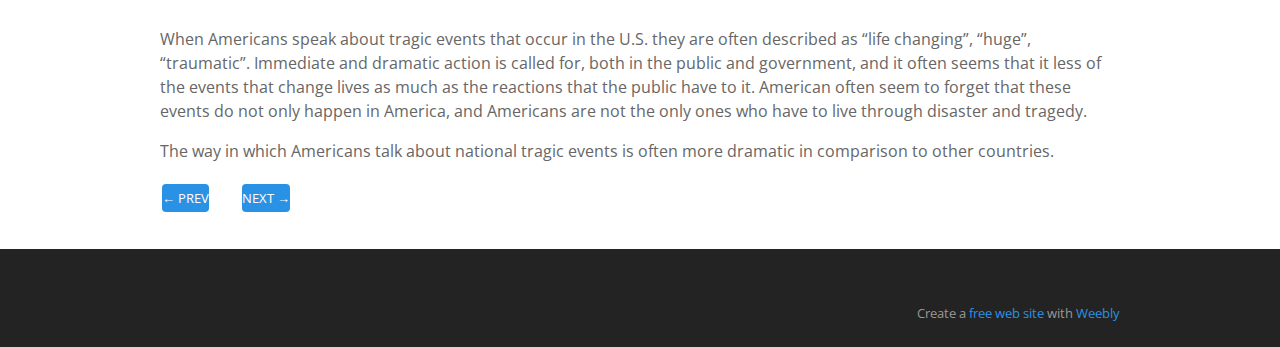
<file: tragedy-in-usa.html>
<!DOCTYPE html>
<html>
<head>
<title>TRAGEDY IN USA - DABELSHEPROJECT</title>

<meta http-equiv="Content-Type" content="text/html; charset=utf-8"/>
    
<link rel="stylesheet" href="http://cdn2.editmysite.com/css/sites.css?buildTime=1400197188" type="text/css" /><link rel='stylesheet' type='text/css' href='http://cdn1.editmysite.com/editor/libraries/fancybox/fancybox.css?1400197188' />
<link rel='stylesheet' type='text/css' href='files/main_style.css?1400227958' title='wsite-theme-css' />
<link href='http://fonts.googleapis.com/css?family=Open+Sans:400,300,300italic,700,400italic,700italic' rel='stylesheet' type='text/css' />
<style type='text/css'>
.wsite-elements.wsite-not-footer div.paragraph, .wsite-elements.wsite-not-footer p, .wsite-elements.wsite-not-footer .product-block .product-title, .wsite-elements.wsite-not-footer .product-description, .wsite-elements.wsite-not-footer .wsite-form-field label, .wsite-elements.wsite-not-footer .wsite-form-field label, #wsite-content div.paragraph, #wsite-content p, #wsite-content .product-block .product-title, #wsite-content .product-description, #wsite-content .wsite-form-field label, #wsite-content .wsite-form-field label, .blog-sidebar div.paragraph, .blog-sidebar p, .blog-sidebar .wsite-form-field label, .blog-sidebar .wsite-form-field label {}
#wsite-content div.paragraph, #wsite-content p, #wsite-content .product-block .product-title, #wsite-content .product-description, #wsite-content .wsite-form-field label, #wsite-content .wsite-form-field label, .blog-sidebar div.paragraph, .blog-sidebar p, .blog-sidebar .wsite-form-field label, .blog-sidebar .wsite-form-field label {}
.wsite-elements.wsite-footer div.paragraph, .wsite-elements.wsite-footer p, .wsite-elements.wsite-footer .product-block .product-title, .wsite-elements.wsite-footer .product-description, .wsite-elements.wsite-footer .wsite-form-field label, .wsite-elements.wsite-footer .wsite-form-field label{}
.wsite-elements.wsite-not-footer h2, .wsite-elements.wsite-not-footer .product-long .product-title, .wsite-elements.wsite-not-footer .product-large .product-title, .wsite-elements.wsite-not-footer .product-small .product-title, #wsite-content h2, #wsite-content .product-long .product-title, #wsite-content .product-large .product-title, #wsite-content .product-small .product-title, .blog-sidebar h2 {}
#wsite-content h2, #wsite-content .product-long .product-title, #wsite-content .product-large .product-title, #wsite-content .product-small .product-title, .blog-sidebar h2 {}
.wsite-elements.wsite-footer h2, .wsite-elements.wsite-footer .product-long .product-title, .wsite-elements.wsite-footer .product-large .product-title, .wsite-elements.wsite-footer .product-small .product-title{}
#wsite-title {}
.wsite-menu-default a {font-size:15px !important;}
.wsite-menu a {}
.wsite-image div, .wsite-caption {}
.galleryCaptionInnerText {}
.fancybox-title {}
.wslide-caption-text {}
.wsite-phone {}
.wsite-headline {}
.wsite-headline-paragraph {}
.wsite-button-inner {}
.wsite-not-footer blockquote, #wsite-com-product-tab blockquote {}
.wsite-footer blockquote {}
.blog-header h2 a {}
h2.wsite-product-title {}
.wsite-product .wsite-product-price a {}
</style>

<script><!--
var STATIC_BASE = '//cdn1.editmysite.com/';
var STYLE_PREFIX = 'wsite';
//-->
</script>
<script src='https://ajax.googleapis.com/ajax/libs/jquery/1.7.2/jquery.min.js'></script>
<script src='http://cdn2.editmysite.com/js/site/main.js?buildTime=1400197188'></script>
<script>_W.relinquish && _W.relinquish()</script>
<script type='text/javascript'><!--
var IS_ARCHIVE=1;
(function(jQuery){
function initFlyouts(){initPublishedFlyoutMenus([{"id":"322590082280786181","title":"Home","url":"index.html","target":""},{"id":"537373618241369780","title":"MEDIA","url":"media.html","target":""},{"id":"687283689386291013","title":"INTERNATIONAL EVENTS","url":"international-events.html","target":""},{"id":"729617914899482386","title":"TECH","url":"tech.html","target":""},{"id":"580730896680311513","title":"TRAGEDY IN USA","url":"tragedy-in-usa.html","target":""},{"id":"659368412890163573","title":"PEOPLE'S VOICE","url":"peoples-voice.html","target":""}],"580730896680311513","<li><a href='#'>{{title}}<\/a><\/li>",'active',false)}
if (jQuery) {
if (jQuery.browser.msie && !window.flyoutMenusRefreshable) window.onload = initFlyouts;
else jQuery(initFlyouts);
}else{
if (Prototype.Browser.IE) window.onload = initFlyouts;
else document.observe('dom:loaded', initFlyouts);
}
})(window._W && _W.jQuery)
//-->
</script>
</head>
<body class='tall-header-page  wsite-theme-light wsite-page-tragedy-in-usa'>
<div id="header-wrap" class="wsite-background">
        <div id="menu-wrap">
            <table id="header" class="container">
                <tr>
                    <td id="logo"><span class='wsite-logo'><span class='wsite-title-placeholder'>&nbsp;</span><span style="display:none">DABELSHEPROJECT</span></span></td>                    
					<td class="nav"><ul class='wsite-menu-default'><li id='pg322590082280786181'><a href='index.html'>Home</a></li><li id='pg537373618241369780'><a href='media.html'>MEDIA</a></li><li id='pg687283689386291013'><a href='international-events.html'>INTERNATIONAL EVENTS</a></li><li id='pg729617914899482386'><a href='tech.html'>TECH</a></li><li id='active'><a href='tragedy-in-usa.html'>TRAGEDY IN USA</a></li><li id='pg659368412890163573'><a href='peoples-voice.html'>PEOPLE'S VOICE</a></li></ul></td>
					<!--<td class="search">{search}</td>-->
				</tr>
            </table>
		</div>
		
		<div class="banner-wrap">
			<div class="container">
				<div id="banner">
					<h2><span class='wsite-text wsite-headline'><span style="font-weight: normal;">Major U.S. </span>tragedies</span></h2>
				</div>
			</div>
			
        </div>
    </div><!-- end header-wrap --> 

    <div id="main-wrap">
        <div class="container">
   			<div id='wsite-content' class='wsite-elements wsite-not-footer'>
<div class="paragraph" style="text-align:left;"><strong>Tragedies within the United States are often portrayed as life-altering events that require immediate and substantial action on the part of the public. </strong><br /><span></span><br />Tragedy happens all over the world-- it&rsquo;s unavoidable and whether it&rsquo;s inflicted by nature or humans, adversity has been a part of human life for as long as we can historically look back. Nevertheless, the way that we, as groups, civilizations, and nations, deal and respond to tragedy varies greatly. However, the ways that Americans specifically respond to tragedy- whether or not it directly affects them is much stronger than the reactions to others. <br /><br />Eric Mandell and Bonnie Belshe describe their experiences with the Challenger Shuttle explosion.&nbsp;<br /></div>

<div><div class="wsite-multicol"><div class='wsite-multicol-table-wrap' style='margin:0 -15px'>
<table class='wsite-multicol-table'>
<tbody class='wsite-multicol-tbody'>
<tr class='wsite-multicol-tr'>
<td class='wsite-multicol-col' style='width:34.615384615385%;padding:0 15px'>

<div class="paragraph" style="text-align:left;"></div>

<div><div id="793509416896500944" align="left" style="width: 100%; overflow-y: hidden;" class="wcustomhtml"><audio controls>
<source src="https://dl.dropboxusercontent.com/s/lw2ilb5hulwnmtt/Eric2.mp3"  type="audio/mpeg">
</audio></div>



</div>

<div class="paragraph" style="text-align:right;"><font size="2">-- Eric Mandell</font></div>

</td>
<td class='wsite-multicol-col' style='width:65.384615384615%;padding:0 15px'>

<div><div style="height: 20px; overflow: hidden; width: 100%;"></div>
<hr class="styled-hr" style="width:100%;"></hr>
<div style="height: 20px; overflow: hidden; width: 100%;"></div></div>

<div class="paragraph" style="text-align:left;"><em>&ldquo;I would say [the most important event] was when the shuttle exploded. That was a huge event. I mean- the whole country just stopped, literally that day.&rdquo;</em><br /></div>

<div><div style="height: 20px; overflow: hidden; width: 100%;"></div>
<hr class="styled-hr" style="width:100%;"></hr>
<div style="height: 20px; overflow: hidden; width: 100%;"></div></div>

</td>
</tr>
</tbody>
</table>
</div></div></div>

<div><div class="wsite-multicol"><div class='wsite-multicol-table-wrap' style='margin:0 -15px'>
<table class='wsite-multicol-table'>
<tbody class='wsite-multicol-tbody'>
<tr class='wsite-multicol-tr'>
<td class='wsite-multicol-col' style='width:65.991902834008%;padding:0 15px'>

<div><div style="height: 20px; overflow: hidden; width: 100%;"></div>
<hr class="styled-hr" style="width:100%;"></hr>
<div style="height: 20px; overflow: hidden; width: 100%;"></div></div>

<div class="paragraph" style="text-align:left;"><em>&ldquo;For over a year- so starting in first grade, the school had been preparing us- that we going to be learning from a teacher that&rsquo;s going to go up in space. [...] They would roll [the TV] into the room, you&rsquo;re so excited, cause it means you&rsquo;re going to watch something that day, and so we had been preparing for this: that we were, every couple of days, going to have these &ldquo;lessons from space&rdquo;, so we were watching live the Challenge Shuttle launch, when it exploded, mid launch, killing everyone on board. That was traumatic to see.&rdquo;</em><br /></div>

<div><div style="height: 20px; overflow: hidden; width: 100%;"></div>
<hr class="styled-hr" style="width:100%;"></hr>
<div style="height: 20px; overflow: hidden; width: 100%;"></div></div>

</td>
<td class='wsite-multicol-col' style='width:34.008097165992%;padding:0 15px'>

<div class="paragraph" style="text-align:left;"></div>

<div><div id="687734131228037611" align="left" style="width: 100%; overflow-y: hidden;" class="wcustomhtml"><audio controls>
  <source src="https://dl.dropboxusercontent.com/s/l9p4bwh6vida8nd/Belshe%20Teacher%20in%20Space.mp3" type="audio/mpeg">
</audio></div>



</div>

<div class="paragraph" style="text-align:right;"><font size="2">-- Bonnie Belshe</font></div>

</td>
</tr>
</tbody>
</table>
</div></div></div>

<div class="paragraph" style="text-align:left;">Here, even though neither of the interviewees were directly affected or personally knew anyone on board the Challenger, this event clearly affected them on a deeper level than one would expect. <br /><span></span><br /><span></span>683 people were sentenced to death this year (Monday April 28th) in Egypt for being &ldquo;involved in a riot&rdquo;, an event that had no doubt affected the lives of thousands across the globe, and yet the descriptions of these events no where near compare to the reactions one receives when talking about American tragedies, such as Mandell&rsquo;s remembrance of 9/11:<br /></div>

<div><div class="wsite-multicol"><div class='wsite-multicol-table-wrap' style='margin:0 -15px'>
<table class='wsite-multicol-table'>
<tbody class='wsite-multicol-tbody'>
<tr class='wsite-multicol-tr'>
<td class='wsite-multicol-col' style='width:33.603238866397%;padding:0 15px'>

<div><div id="616596403679106314" align="left" style="width: 100%; overflow-y: hidden;" class="wcustomhtml"><audio controls>
  <source src="https://dl.dropboxusercontent.com/s/b8wucvk2y8a09st/Eric4.m4a" type="audio/mpeg">
</audio></div>



</div>

<div class="paragraph" style="text-align:left;"><font size="2">-- Eric Mandell</font></div>

</td>
<td class='wsite-multicol-col' style='width:66.396761133603%;padding:0 15px'>

<div><div style="height: 20px; overflow: hidden; width: 100%;"></div>
<hr class="styled-hr" style="width:100%;"></hr>
<div style="height: 20px; overflow: hidden; width: 100%;"></div></div>

<div class="paragraph" style="text-align:left;"><em> &ldquo;I mean- that day, everything changed, everything changed that day. It changed, I mean- the only time the U.S. had been attacked was Pearl Harbor, you know? And the one thing is- every war that we&rsquo;ve lived through- Vietnam, Korea, even the smaller ones, never on U.S. soil. [...] I remember flying to Las Vegas a few days after 9/11, and I mean- just what we went through to get into the airport [...] never mind the fact of just 9/11 itself, there was just a feeling, there was just a feeling in the air that the world will never be the same.&rdquo;</em><br /></div>

<div><div style="height: 20px; overflow: hidden; width: 100%;"></div>
<hr class="styled-hr" style="width:100%;"></hr>
<div style="height: 20px; overflow: hidden; width: 100%;"></div></div>

</td>
</tr>
</tbody>
</table>
</div></div></div>

<div class="paragraph" style="text-align:left;">When Americans speak about tragic events that occur in the U.S. they are often described as &ldquo;life changing&rdquo;, &ldquo;huge&rdquo;, &ldquo;traumatic&rdquo;. Immediate and dramatic action is called for, both in the public and government, and it often seems that it less of the events that change lives as much as the reactions that the public have to it. American often seem to forget that these events do not only happen in America, and Americans are not the only ones who have to live through disaster and tragedy. <br /></div>

<div class="paragraph" style="text-align:left;">The way in which Americans talk about national tragic events is often more dramatic in comparison to other countries.<br /></div>

<div><div class="wsite-multicol"><div class='wsite-multicol-table-wrap' style='margin:0 -15px'>
<table class='wsite-multicol-table'>
<tbody class='wsite-multicol-tbody'>
<tr class='wsite-multicol-tr'>
<td class='wsite-multicol-col' style='width:50%;padding:0 15px'>

<div style="text-align:left;"><div style="height: 10px; overflow: hidden;"></div>
<a class="wsite-button wsite-button-large wsite-button-normal" href="tech.html" >
<span class="wsite-button-inner">← PREV</span>
</a>
<div style="height: 10px; overflow: hidden;"></div></div>

</td>
<td class='wsite-multicol-col' style='width:50%;padding:0 15px'>

<div style="text-align:right;"><div style="height: 10px; overflow: hidden;"></div>
<a class="wsite-button wsite-button-large wsite-button-normal" href="peoples-voice.html" >
<span class="wsite-button-inner">NEXt →</span>
</a>
<div style="height: 10px; overflow: hidden;"></div></div>

</td>
</tr>
</tbody>
</table>
</div></div></div></div>

        </div><!-- end container -->
    </div><!-- end main-wrap -->

    <div id="footer-wrap">
        <div class="container">
       		Create a <a target="_top" href="http://www.weebly.com/">free web site</a> with <a target="_top" href="http://www.weebly.com/" title="free web site">Weebly</a>
        </div><!-- end container -->
    </div><!-- end footer-wrap -->

<script type="text/javascript" src="files/theme/custom.js"></script>

</body>
</html>
</file>
<file: files/main_style.css>
ul, ol, li, h1, h2, h3, h4, h5, h6, pre, form, body, html, div.paragraph, blockquote, fieldset, input { margin: 0; padding: 0; }
 ul, ol, li, h1, h2, h3, h4, h5, h6, pre, form, body, html, p, blockquote, fieldset, input { margin: 0; padding: 0; }
 a img { border: 0; }
 a { text-decoration: none; }
 ::-webkit-input-placeholder { color: #626262; }
 :-moz-placeholder { color: #626262; }
 ::-moz-placeholder { color: #626262; }
 :-ms-input-placeholder { color: #626262; }
 #header .wsite-search-input::-webkit-input-placeholder { color: #fff; }
 #header .wsite-search-input:-moz-placeholder { color: #fff; }
 #header .wsite-search-input::-moz-placeholder { color: #fff; }
 #header .wsite-search-input:-ms-input-placeholder { color: #fff; }
 html { height: 100%; }
 body { height: 100%; font-family: 'Open Sans', sans-serif; font-size:16px; line-height:1.75em; color:#666666; background: #232323 url('theme/default-bg.jpg?569083') center center no-repeat; background-size: cover; background-attachment: fixed; }
 .container { margin: 0 auto; width:960px; }
 #header-wrap, #main-wrap, #footer-wrap { width:100%; margin:0 auto; }
 a { color: #2a92e5 ; }
 a:hover { color: #2180cc; }
 h2 { font-size: 26px; padding: .5em 0 .2em 0; line-height: 1.2em; font-weight: 600; color:#333; text-transform:uppercase; }
 div.paragraph { font-size: 16px; line-height: 1.5; padding: .5em 0; color: #666; }
 p { font-size: 16px; line-height: 1.5; padding: .5em 0; color: #666; }
 blockquote { font-size: 16px; line-height: 28px; color: #666666; padding: 1em; margin: 2em 0; border-left: 0px !important; }
 div#content {min-height:400px;}
 .styled-hr { background-color: #ccc; height: 2px; }
 #splash-wrap .styled-hr { background-color: #fff; }
 .tall-header-page, .short-header-page, .no-header-page, .landing-page { background: #232323; }
 .tall-header-page .wsite-background, .short-header-page .wsite-background, .landing-page .wsite-background { background: transparent url('theme/default-bg.jpg?569083') center center no-repeat; background-size: cover; background-attachment: fixed; }
 .tall-header-page, .landing-page, .short-header-page { background-image: none; }
 .tall-header-page #header-wrap { padding: 25px 0 12px; }
 .landing-page #header-wrap { padding: 90px 0 12px 0; -moz-box-sizing: border-box; box-sizing: border-box; height: 630px; overflow: hidden; }
 .short-header-page #header-wrap { padding: 25px 0 12px; }
 .splash-page #header-wrap { padding: 25px 0 0; height: 100%; -moz-box-sizing: border-box; box-sizing: border-box; }
 .no-header-page #header-wrap { background: #343434; padding: 25px 0; }
 #logo, #logo a { font-size: 24px; font-weight: 500; font-family: 'Open Sans', sans-serif; color: #fff; text-transform: uppercase; }
 #header { border-collapse: collapse; border-spacing: 0; height: 40px; }
 #wsite-title, #logo img { display: block; max-height: 60px; overflow: hidden; }
 .no-header-page #header { width: 100%; }
 #header td { vertical-align: middle; text-align: right; }
 #header td#logo { text-align:left; }
 #header table { float: right; width: 1px; }
 #header td { padding: 0; }
 .landing-page #menu-wrap, .tall-header-page #menu-wrap, .short-header-page #menu-wrap, .splash-page #menu-wrap, .no-header-page #header-wrap { position: relative; width: 100%; top: 10px; left: 0; z-index: 999; }
 .no-header-page #header-wrap { top: 0; }
 .no-header-page { padding-top: 90px; }
 #header-right .wsite-social { vertical-align: middle; }
 .wsite-social-item { width: 36px; height: 36px; margin: 0 0 0 8px; }
 .wsite-social-rss { background: url(theme/social-icons.png?569083) no-repeat -321px -12px; }
 .wsite-social-rss:hover { background-position: -321px -54px; }
 .wsite-social-linkedin { background: url(theme/social-icons.png?569083) no-repeat -143px -12px; }
 .wsite-social-linkedin:hover { background-position: -143px -54px; }
 .wsite-social-facebook { background: url(theme/social-icons.png?569083) no-repeat -54px -12px; }
 .wsite-social-facebook:hover { background-position: -54px -54px; }
 .wsite-social-twitter { background: url(theme/social-icons.png?569083) no-repeat -9px -12px; }
 .wsite-social-twitter:hover { background-position: -9px -54px; }
 .wsite-social-mail { background: url(theme/social-icons.png?569083) no-repeat -187px -12px; }
 .wsite-social-mail:hover { background-position: -187px -54px; }
 .wsite-social-pinterest { background: url(theme/social-icons.png?569083) no-repeat -277px -12px; }
 .wsite-social-pinterest:hover { background-position: -277px -54px; }
 .wsite-social-youtube { background: url(theme/social-icons.png?569083) no-repeat -455px -12px; }
 .wsite-social-youtube:hover { background-position: -455px -54px; }
 .wsite-social-plus { background: url(theme/social-icons.png?569083) no-repeat -98px -12px; }
 .wsite-social-plus:hover { background-position: -98px -54px; }
 .wsite-social-flickr { background: url(theme/social-icons.png?569083) no-repeat -232px -12px; }
 .wsite-social-flickr:hover { background-position: -232px -54px; }
 .wsite-social-vimeo { background: url(theme/social-icons.png?569083) no-repeat -366px -12px; }
 .wsite-social-vimeo:hover { background-position: -366px -54px; }
 .wsite-social-yahoo { background: url(theme/social-icons.png?569083) no-repeat -410px -12px; }
 .wsite-social-yahoo:hover { background-position: -410px -54px; }
 #header .wsite-search { vertical-align: middle; border: 2px solid #fff; border-radius:4px; position:relative; }
 #header .wsite-search-input { width: 145px; height: 21px; border: 0; padding: 3px 5px !important; font-family: 'Open Sans', sans-serif; color: #fff; font-size: 13px; background: none; float:left; }
 #header .wsite-search-button { position: relative; width: 46px; height: 21px; border: 0; padding: 4px 0; background: url("theme/submit-bg.png?569083") no-repeat right center; cursor: pointer; }
 #header .wsite-search-cover { position:absolute; width:50px; height:30px; right:0px; top: 0px; z-index:1; cursor: pointer; }
 .nav { padding: 0 0 0 20px !important; }
 .nav ul{ list-style: none; float:right; overflow: hidden; }
 .nav ul li { list-style: none; float:left; margin-right:15px; padding:8px 15px; height:23px; }
 .nav ul li#active, .nav ul li:hover { border:2px solid #fff; border-radius:4px; padding:6px 13px; }
 .nav ul li a { float:left; display: block; color:#fff; text-decoration:none; text-transform:uppercase; font-weight: 500; border: 0; outline: 0; list-style-type: none; font-size:14px; line-height:23px; }
 #nav-wrap .container ul li#active a, #nav-wrap .container ul li a:hover { color: #fff; background: none !important; border: 0; }
 .landing-page:before, .splash-page:before, .tall-header-page:before, .short-header-page:before { content: ''; width: 100%; height: 130px; position: fixed; top: 0; left: 0; background: transparent url('theme/menu-bg.png?569083') left top repeat; z-index: 1; }
 #wsite-menus .wsite-menu { position:relative; margin-top:11px; }
 #wsite-menus .wsite-menu li ul:after { content: ""; width: 0px; height: 0px; border-style: none; border-width: 0 0px 0px 0px; border-color: transparent transparent transparent transparent; position:absolute; top:-6px; left:16px; }
 #wsite-menus .wsite-menu:after { content: ""; width: 0px; height: 0px; border-style: solid; border-width: 0 5.5px 6px 5.5px; border-color: transparent transparent #232323 transparent; position:absolute; top:-6px; left:16px; }
 #wsite-menus .wsite-menu li:first-child a { -moz-border-radius-topleft: 3px; -moz-border-radius-topright: 3px; -webkit-border-top-left-radius: 3px; -webkit-border-top-right-radius: 3px; border-top-right-radius: 3px; border-top-left-radius: 3px; }
 #wsite-menus .wsite-menu li:last-child a { -moz-border-radius-bottomleft: 3px; -moz-border-radius-bottomright: 3px; -webkit-border-bottom-left-radius: 3px; -webkit-border-bottom-right-radius: 3px; border-bottom-left-radius: 3px; border-bottom-right-radius: 3px; }
 #wsite-menus .wsite-menu li a { background: #232323; font-family: 'Open Sans', sans-serif; font-size:13px; color:#cecece; border:0; border-bottom: 1px solid #313131; }
 #wsite-menus .wsite-menu li a:hover { color:#fff; background:#2a2a2a ; }
 #banner td { vertical-align: middle !important; text-align: center; }
 #banner h2, #splash-wrap h2 { color: #fff; font-size: 60px; padding: 0px; }
 #banner div.paragraph { color: #fff; font-size: 20px; font-family: 'Open Sans', sans-serif; padding: 20px 0 40px; text-transform: uppercase; }
 #banner p { color: #fff; font-size: 20px; font-family: 'Open Sans', sans-serif; padding: 20px 0 40px; text-transform: uppercase; }
 .tall-header-page #banner h2 { font-size: 50px; }
 .short-header-page #banner h2 { font-size: 40px; }
 .landing-page .banner-wrap .container, .tall-header-page .banner-wrap .container, .short-header-page .banner-wrap .container { display: table; }
 .landing-page .banner-wrap #banner, .tall-header-page .banner-wrap #banner, .short-header-page .banner-wrap #banner { background: none; padding: 0; display: table-cell; text-align: center; vertical-align: middle; width: 100%; }
 .tall-header-page #banner { height: 335px; text-align: center; }
 .tall-header-page .banner-wrap { display: table; width: 100%; height: 340px; }
 .short-header-page #banner { height: 237px; text-align: center; }
 .short-header-page .banner-wrap { display: table; width: 100%; height: 240px; }
 .no-header-page .banner-wrap { display:none; }
 #splash-wrap { width: 100%; height: 100%; text-align: center; -moz-box-sizing: border-box; box-sizing: border-box; padding-top: 90px; padding-bottom: 90px; display: table; width: 775px; margin: 0 auto; }
 #splash-wrap .container { width: 775px; margin: 0 auto; text-align: center; margin-top: 0; vertical-align: middle; display: table-cell; }
 #splash-wrap .container .main-wrap { background: rgba(0,0,0,0.5); border-radius: 8px; }
 .splash-page .main-wrap #content-section { text-align: center; padding: 50px 74px; }
 #splash-wrap .paragraph { color: #fff; font-size: 14px; }
 .landing-page #header-wrap { position: relative; }
 .landing-page #header-wrap .banner-wrap { position: absolute; height: 100%; width: 100%; top: 0; left: 0; }
 .landing-page .container { display: table; width: 960px; height: 100%; margin: 0 auto; }
 .landing-page .button-wrap { display: inline-block; }
 #main-wrap { background-color:#fff; padding: 30px 0 25px; }
 #main-wrap .container { min-height:400px; }
 #main-wrap .container a { color:#2a92e5; }
 #main-wrap .container a:hover { color:#2180cc; }
 #main-wrap .paragraph ul #main-wrap .paragraph ol { margin: 0 !important; padding: 0 !important; }
 #main-wrap .paragraph li { padding-left: 10px !important; margin-left: 20px!important; }
 .container form textarea{ min-height:100px; }
 html body .galleryImageBorder, html body a .galleryImageBorder { border-radius: 15px; border: 0; }
 .wslide { font-family: inherit; }
 .wslide .wslide-caption { opacity: 0 !important; filter: alpha(opacity=0) !important; -webkit-transition: all 0.2s ease-in-out; -moz-transition: all 0.2s ease-in-out; -o-transition: all 0.2s ease-in-out; transition: all 0.2s ease-in-out; bottom: 0; top: 0; }
 .wslide:hover .wslide-caption { opacity: 1 !important; filter: alpha(opacity=100) !important; }
 .wslide-caption-bg { background-color: #288ad8 !important; opacity: 0.85 !important; filter: alpha(opacity=85) !important; }
 .wslide-caption:before { content: ''; display: inline-block; vertical-align: middle; height: 100%; }
 .wslide-caption-text { display: inline-block; vertical-align: middle; text-align: center !important; width: 100%; -moz-box-sizing: border-box; box-sizing: border-box; font-size: 14px; }
 #footer-wrap { text-align:right; background-color:#232323; font-size:13px; color:#999999; }
 #footer-wrap .container { padding: 50px 0 20px; }
 #footer-wrap .container h2 { border-bottom: 1px solid #3b3b3b; color: #fff; font-size: 14px; margin-bottom: 10px; padding-bottom: 8px; font-weight:normal; }
 #footer-wrap .container div.paragraph { color: #999; font-size: 13px; }
 #footer-wrap .container p { color: #999; font-size: 13px; }
 #footer-wrap .container blockquote { color: #999; font-size:13px; }
 #footer-wrap .paragraph ul #footer-wrap .paragraph ol { margin: 0 !important; padding: 0 !important; }
 #footer-wrap .paragraph li { list-style: none; background: url(theme/bullets.png?569083) no-repeat left 8px; padding-left: 15px !important; }
 #footer-wrap .wsite-form-container { text-align:left; margin-top:0px !important; }
 #footer-wrap .wsite-form-input, #footer-wrap .wsite-search-element-input { font-family:'Open Sans',sans-serif; font-size: 13px; color: #626262; background: #181818; border: 0; padding: 10px 6px !important; -webkit-border-radius: 5px; -moz-border-radius: 5px; border-radius: 5px; }
 #footer-wrap .form-select { color: #626262; border: 0; font-size: 13px; font-family:'Open Sans',sans-serif; font-style: italic; padding: 10px; width: 380px ; height: 40px!important; line-height: 15px; background: #181818; -webkit-border-radius: 5px; -moz-border-radius: 5px; border-radius: 5px; }
 .wsite-form-label { display: inline-block; color:#626262; font-family: 'Open Sans', sans-serif; font-size:13px; font-style:italic; font-weight:normal; }
 .form-radio-container { color:#626262 ; font-size:13px; font-family: 'Open Sans', sans-serif; }
 .wsite-form-input, .wsite-search-element-input { font-family:'Open Sans',sans-serif; font-size:13px; color:#626262; background:#e5e5e5; border:0; padding: 10px 6px !important; -webkit-border-radius:5px; -moz-border-radius:5px; border-radius:5px; }
 .form-select { color:#626262; border: 0; font-size:13px; font-family:'Open Sans',sans-serif; font-style:italic; padding:10px; width:380px ; height:40px!important; line-height:15px; background:#e5e5e5; -webkit-border-radius:5px; -moz-border-radius:5px; border-radius:5px; }
 #footer-wrap .wsite-form-input, #banner-wrap .wsite-form-input, #splash-wrap .wsite-form-input { background-color: #181818; }
 .wsite-button { display: inline-block; background: #2a92e5; font-size: 13px; color: #fff !important; text-transform: uppercase; border-radius: 4px; }
 .wsite-button:hover { background-color: #288ad8; }
 .wsite-button-inner { background: transparent !important; }
 .wsite-button-highlight { background: #cecece !important; }
 .wsite-button-highlight:hover { background-color: #c2c2c2; }
 .banner-wrap .wsite-button-highlight, #footer-wrap .wsite-button-highlight, #splash-wrap .wsite-button-highlight { background: transparent !important; border: solid 2px #fff; }
 .banner-wrap .wsite-button-highlight:hover, #footer-wrap .wsite-button-highlight:hover, #splash-wrap .wsite-button-highlight:hover { background: rgba(255,255,255,0.2) !important; }
 .blog-sidebar h2 { font-size: 16px; }
 #commentArea { border-top: solid 1px #dadada; padding-top: 20px; }
 .blog-sidebar h2, h2.blog-title, #commentAreaTitle, .blogCommentHeading .blogCommentAuthor { font-weight: 500; }
 .blog-post .blog-header h2.blog-title { margin-bottom: 20px !important; }
 #main-wrap .blog-title a { color: #333; }
 #wsite-content #commentAreaTitle, #wsite-content #commentReplyTitle, #commentArea .blogCommentText div.paragraph, #main-wrap .blog-sidebar h2 { padding: 0; }
 #wsite-content #commentAreaTitle, #wsite-content #commentReplyTitle, #commentArea .blogCommentText p, #main-wrap .blog-sidebar h2 { padding: 0; }
 #commentAreaTitle, .blogCommentHeading, .blogCommentText div.paragraph { font-family: inherit; }
 #commentAreaTitle, .blogCommentHeading, .blogCommentText p { font-family: inherit; }
 .blogCommentWrap { padding: 20px; border: solid 1px #ccc; border-radius: 6px; background: none; }
 .blogCommentWrap .blogCommentHeading, .blogCommentWrap .blogCommentHeadingInner, .blogCommentWrap .blogCommentAuthor { background: none !important; }
 .blogCommentHeading .blogCommentAuthor span.name, .blogCommentHeading .blogCommentAuthor span.email { color: #2a92e5 !important; float: none; line-height: 1; }
 .blogCommentHeading .blogCommentAuthor { margin-bottom: 10px; }
 .blogCommentHeading { padding: 0; margin-bottom: 20px; }
 .blogCommentHeading .blogCommentHeadingInner { height: auto; }
 .blogCommentHeading .blogCommentAuthor, .blogCommentHeading .blogCommentDate { float: none; text-align: left; height: auto; line-height: 1; padding: 0; }
 .blogCommentHeading .blogCommentAuthor { text-transform: uppercase; }
 .blogCommentHeading .blogCommentDate { color: #333; }
 .blogCommentText { padding: 0; }
 .blogCommentText div.paragraph { color: #666; font-size: 14px; }
 .blogCommentText p { color: #666; font-size: 14px; }
 .wsite-form-input, .wsite-search-element-input, .form-select, .wsite-button { -webkit-transition: all 0.2s ease-in-out; -moz-transition: all 0.2s ease-in-out; -o-transition: all 0.2s ease-in-out; transition: all 0.2s ease-in-out; -webkit-transition-property: border-color, background-color, color; -moz-transition-property: border-color, background-color, color; -o-transition-property: border-color, background-color, color; transition-property: border-color, background-color, color; }

div.paragraph ul, div.paragraph ol { padding-left: 2.3em !important; margin: 5px 0 !important; overflow:hidden; }
div.paragraph li { padding-left: 5px !important; margin: 3px 0 0 !important; }
div.paragraph ul, div.paragraph ul li { list-style: disc outside !important; }
div.paragraph ol, div.paragraph ol li { list-style: decimal outside !important; }
</file>
